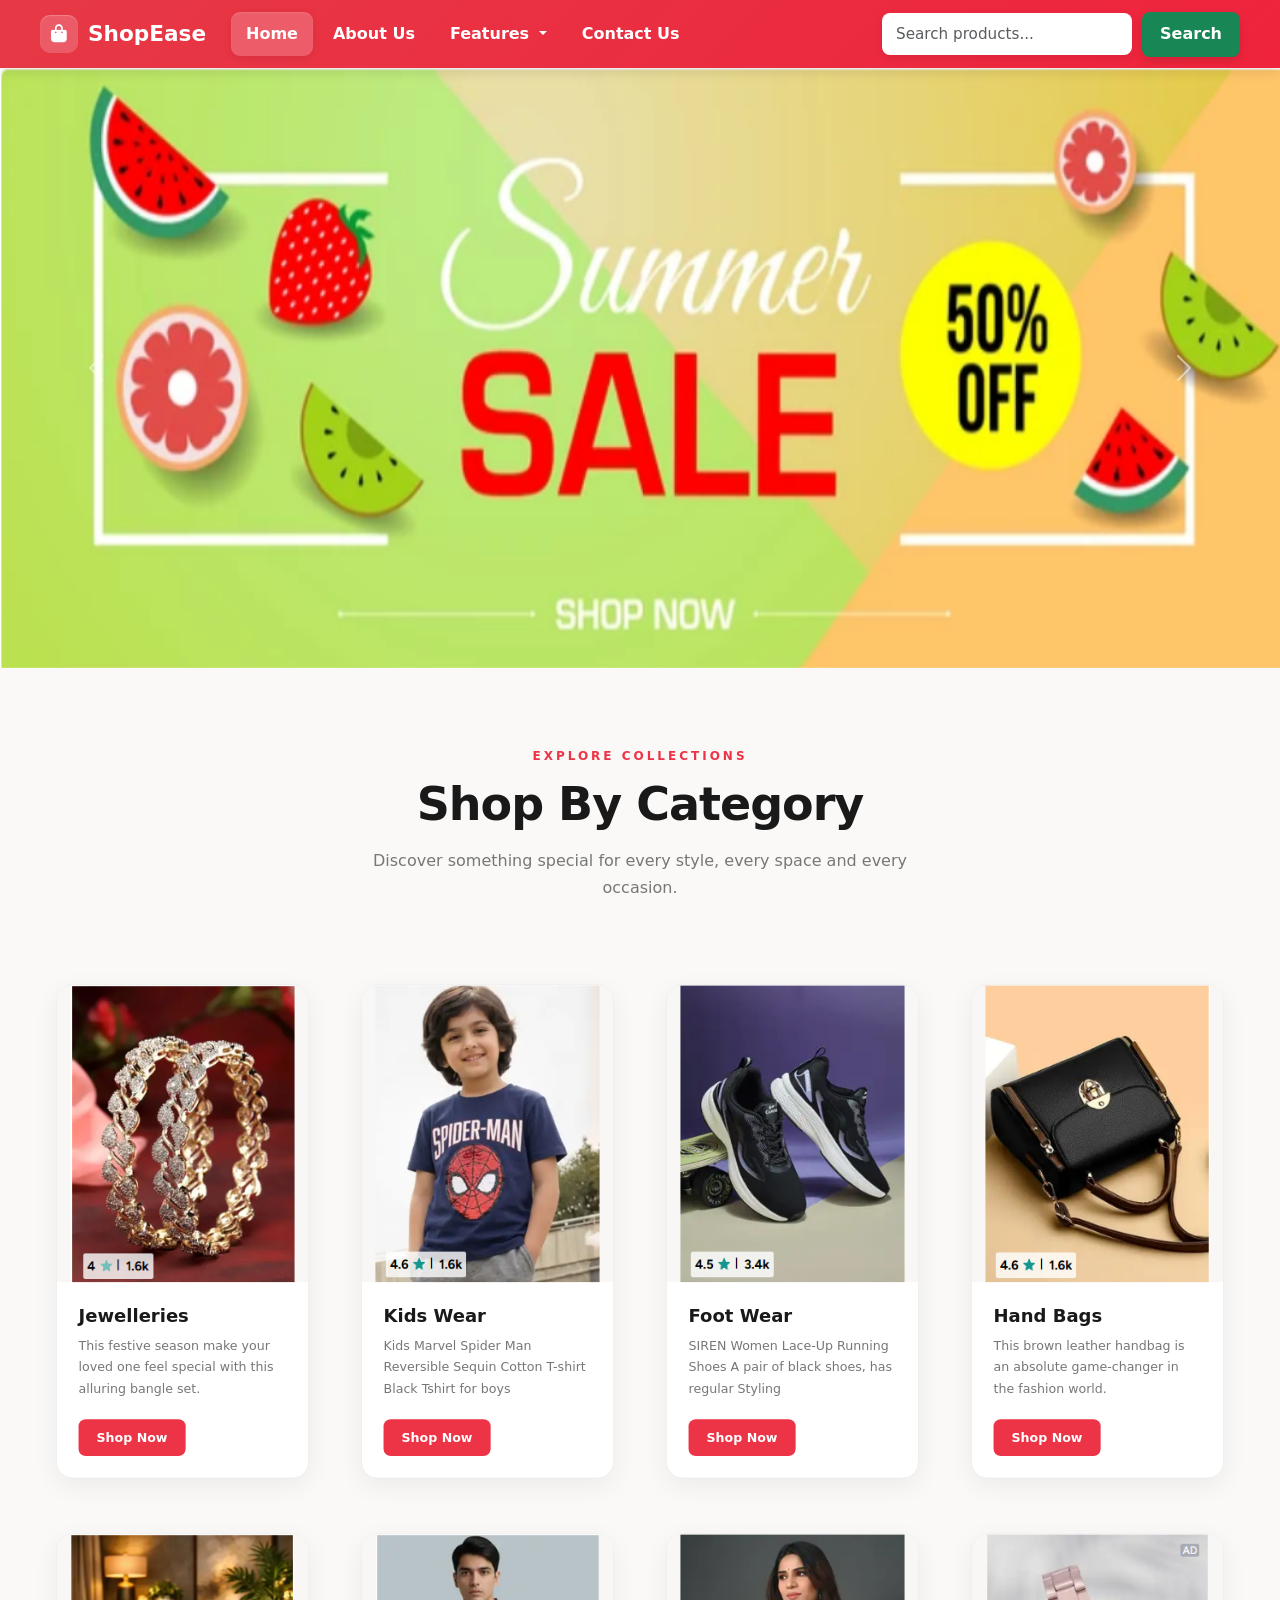
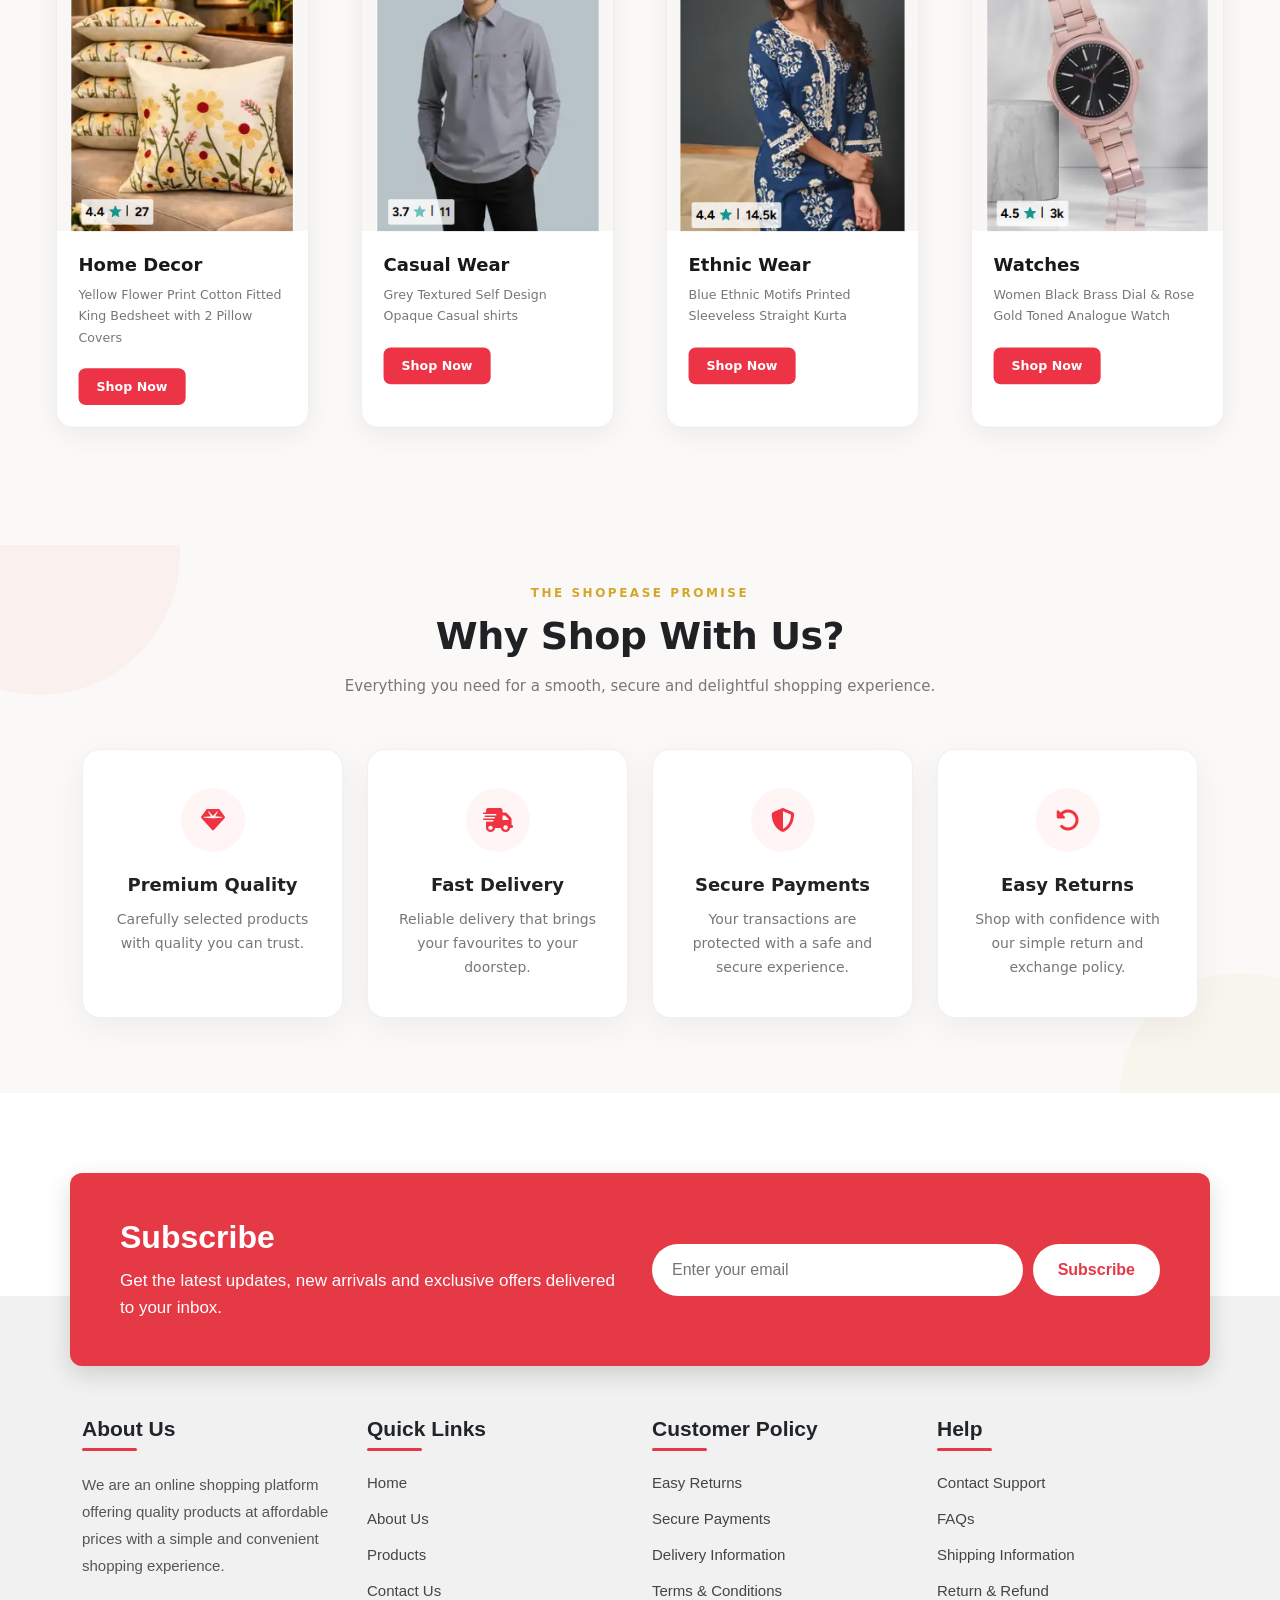
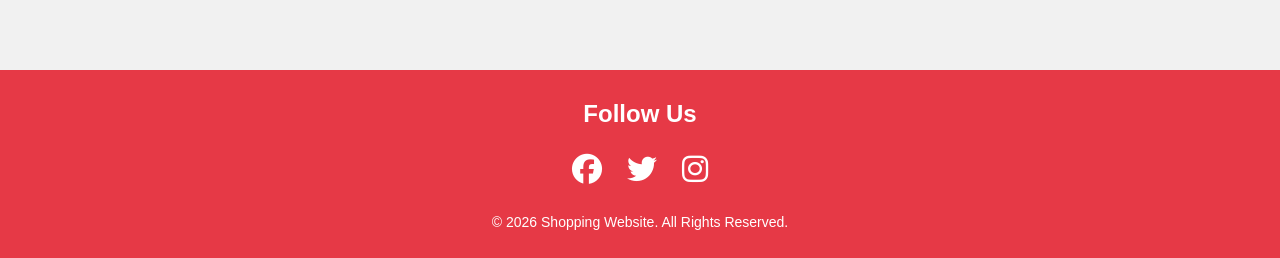
<file: index.html>
<!doctype html>
<html lang="en">

<head>
    <meta charset="utf-8">
    <meta name="viewport" content="width=device-width, initial-scale=1">
    <title>Shopping Website</title>
    <link href="https://cdn.jsdelivr.net/npm/bootstrap@5.3.8/dist/css/bootstrap.min.css" rel="stylesheet"
        integrity="sha384-sRIl4kxILFvY47J16cr9ZwB07vP4J8+LH7qKQnuqkuIAvNWLzeN8tE5YBujZqJLB" crossorigin="anonymous">
    <link rel="stylesheet" href="css/style.css">
    <link rel="stylesheet" href="https://cdnjs.cloudflare.com/ajax/libs/font-awesome/6.6.0/css/all.min.css"
        integrity="sha512-Kc323vGBEqzTmouAECnVceyQqyqdsSiqLQISBL29aUW4U/M7pSPA/gEUZQqv1cwx4OnYxTxve5UMg5GT6L4JJg=="
        crossorigin="anonymous" referrerpolicy="no-referrer" />
</head>

<body>
    <!-- ############## Navbar ################# -->
    <nav class="navbar navbar-expand-lg shop-navbar">

        <div class="container-fluid">

            <!-- Brand -->
            <a class="navbar-brand shop-brand" href="index.html">
                <span class="brand-icon">
                    <i class="fa-solid fa-bag-shopping"></i>
                </span>
                <span>ShopEase</span>
            </a>

            <!-- Mobile Toggle -->
            <button class="navbar-toggler" type="button" data-bs-toggle="collapse"
                data-bs-target="#navbarSupportedContent" aria-controls="navbarSupportedContent" aria-expanded="false"
                aria-label="Toggle navigation">

                <span class="navbar-toggler-icon"></span>

            </button>

            <!-- Navigation -->
            <div class="collapse navbar-collapse" id="navbarSupportedContent">

                <ul class="navbar-nav me-auto mb-2 mb-lg-0">

                    <li class="nav-item">
                        <a class="nav-link active" aria-current="page" href="index.html">
                            Home
                        </a>
                    </li>

                    <li class="nav-item">
                        <a class="nav-link" href="about.html">
                            About Us
                        </a>
                    </li>

                    <li class="nav-item dropdown">

                        <a class="nav-link dropdown-toggle" href="#" role="button" data-bs-toggle="dropdown"
                            aria-expanded="false">

                            Features

                        </a>

                        <ul class="dropdown-menu">

                            <li>
                                <a class="dropdown-item" href="#">
                                    <i class="fa-solid fa-circle-check"></i>
                                    100% Original Products
                                </a>
                            </li>

                            <li>
                                <a class="dropdown-item" href="#">
                                    <i class="fa-solid fa-truck"></i>
                                    Pay on delivery might be available
                                </a>
                            </li>

                            <li>
                                <hr class="dropdown-divider">
                            </li>

                            <li>
                                <a class="dropdown-item" href="#">
                                    <i class="fa-solid fa-rotate-left"></i>
                                    Easy 7 days returns and exchanges
                                </a>
                            </li>

                        </ul>

                    </li>

                    <li class="nav-item">
                        <a class="nav-link" href="contact_web.html">
                            Contact Us
                        </a>
                    </li>

                </ul>

                <!-- Search -->
                <form class="d-flex search-form" role="search">

                    <div class="search-wrapper">
                        <input class="form-control search-input" type="text" placeholder="Search products..."
                            aria-label="Search">
                    </div>

                    <button class="btn search-btn" type="submit">
                        Search
                    </button>

                </form>

            </div>

        </div>

    </nav>
    <!-- ############### Corousel ################### -->

    <div id="carouselExampleAutoplaying" class="carousel slide" data-bs-ride="carousel" data-bs-interval="3000"
        data-bs-pause="false">
        <div class="carousel-inner">
            <div class="carousel-item active">
                <img src="gallery/carosel 4.png" class="d-block w-100" alt="..." style="height: 600px;">
            </div>
            <div class="carousel-item">
                <img src="gallery/carousel 2.jpeg" class="d-block w-100" alt="..." style="height: 600px;">
            </div>
            <div class="carousel-item">
                <img src="gallery/carousel 7.png" class="d-block w-100" alt="..." style="height: 600px;">
            </div>
        </div>
        <button class="carousel-control-prev" type="button" data-bs-target="#carouselExampleAutoplaying"
            data-bs-slide="prev">
            <span class="carousel-control-prev-icon" aria-hidden="true"></span>
            <span class="visually-hidden">Previous</span>
        </button>
        <button class="carousel-control-next" type="button" data-bs-target="#carouselExampleAutoplaying"
            data-bs-slide="next">
            <span class="carousel-control-next-icon" aria-hidden="true"></span>
            <span class="visually-hidden">Next</span>
        </button>
    </div>

    <!-- ################ Section ############ -->
    <section class="category-section" id="products">

        <div class="category-heading">
            <span class="section-label">EXPLORE COLLECTIONS</span>
            <h2>Shop By Category</h2>
            <p>Discover something special for every style, every space and every occasion.</p>
        </div>
        <div class="row category-grid">
            <div class="col-md-3">
                <div class="card">
                    <img src="gallery/jewellery.png" class="card-img-top" alt="...">
                    <div class="card-body">
                        <h5 class="card-title">Jewelleries</h5>
                        <p class="card-text">This festive season make your loved one feel special with this alluring
                            bangle
                            set.
                        </p>
                        <a href="#" class="btn bg-red text">Shop Now</a>
                    </div>
                </div>
            </div>
            <div class="col-md-3">
                <div class="card">
                    <img src="gallery/Kids Wear.png" class="card-img-top" alt="...">
                    <div class="card-body">
                        <h5 class="card-title">Kids Wear</h5>
                        <p class="card-text">Kids Marvel Spider Man Reversible Sequin Cotton T-shirt Black Tshirt for
                            boys
                        </p>
                        <a href="#" class="btn bg-red text">Shop Now</a>
                    </div>
                </div>
            </div>
            <div class="col-md-3">
                <div class="card">
                    <img src="gallery/Footwear.png" class="card-img-top" alt="...">
                    <div class="card-body">
                        <h5 class="card-title">Foot Wear</h5>
                        <p class="card-text">SIREN Women Lace-Up Running Shoes A pair of black shoes, has regular
                            Styling
                        </p>
                        <a href="#" class="btn bg-red text">Shop Now</a>
                    </div>
                </div>
            </div>
            <div class="col-md-3">
                <div class="card">
                    <img src="gallery/Bag.png" class="card-img-top" alt="...">
                    <div class="card-body">
                        <h5 class="card-title">Hand Bags</h5>
                        <p class="card-text">This brown leather handbag is an absolute game‑changer in the fashion
                            world.
                        </p>
                        <a href="#" class="btn bg-red text">Shop Now</a>
                    </div>
                </div>
            </div>

        </div>
        <div class="row category-grid">
            <div class="col-md-3">
                <div class="card">
                    <img src="gallery/home.png" class="card-img-top" alt="...">
                    <div class="card-body">
                        <h5 class="card-title">Home Decor</h5>
                        <p class="card-text">Yellow Flower Print Cotton Fitted King Bedsheet with 2 Pillow Covers
                        </p>
                        <a href="#" class="btn bg-red text">Shop Now</a>
                    </div>
                </div>
            </div>
            <div class="col-md-3">
                <div class="card">
                    <img src="gallery/casual.png" class="card-img-top" alt="...">
                    <div class="card-body">
                        <h5 class="card-title">Casual Wear</h5>
                        <p class="card-text">Grey Textured Self Design Opaque Casual shirts
                        </p>
                        <a href="#" class="btn bg-red text">Shop Now</a>
                    </div>
                </div>
            </div>
            <div class="col-md-3">
                <div class="card">
                    <img src="gallery/ethnic.png" class="card-img-top" alt="...">
                    <div class="card-body">
                        <h5 class="card-title">Ethnic Wear</h5>
                        <p class="card-text">Blue Ethnic Motifs Printed Sleeveless Straight Kurta
                        </p>
                        <a href="#" class="btn bg-red text">Shop Now</a>
                    </div>
                </div>
            </div>
            <div class="col-md-3">
                <div class="card">
                    <img src="gallery/watch.png" class="card-img-top" alt="...">
                    <div class="card-body">
                        <h5 class="card-title">Watches</h5>
                        <p class="card-text">Women Black Brass Dial & Rose Gold Toned Analogue Watch
                        </p>
                        <a href="#" class="btn bg-red text">Shop Now</a>
                    </div>
                </div>
            </div>

        </div>
    </section>

    <!-- ################## Why Shop With Us ################## -->

    <section class="why-shop-section" id="why-shop">

        <div class="container">

            <div class="why-shop-heading">
                <span class="section-label">THE SHOPEASE PROMISE</span>
                <h2>Why Shop With Us?</h2>
                <p>
                    Everything you need for a smooth, secure and delightful shopping experience.
                </p>
            </div>

            <div class="row g-4 justify-content-center">

                <!-- Feature 1 -->
                <div class="col-lg-3 col-md-6">
                    <div class="benefit-card">

                        <div class="benefit-icon">
                            <i class="fa-solid fa-gem"></i>
                        </div>

                        <h4>Premium Quality</h4>

                        <p>
                            Carefully selected products with quality you can trust.
                        </p>

                    </div>
                </div>


                <!-- Feature 2 -->
                <div class="col-lg-3 col-md-6">
                    <div class="benefit-card">

                        <div class="benefit-icon">
                            <i class="fa-solid fa-truck-fast"></i>
                        </div>

                        <h4>Fast Delivery</h4>

                        <p>
                            Reliable delivery that brings your favourites to your doorstep.
                        </p>

                    </div>
                </div>


                <!-- Feature 3 -->
                <div class="col-lg-3 col-md-6">
                    <div class="benefit-card">

                        <div class="benefit-icon">
                            <i class="fa-solid fa-shield-halved"></i>
                        </div>

                        <h4>Secure Payments</h4>

                        <p>
                            Your transactions are protected with a safe and secure experience.
                        </p>

                    </div>
                </div>


                <!-- Feature 4 -->
                <div class="col-lg-3 col-md-6">
                    <div class="benefit-card">

                        <div class="benefit-icon">
                            <i class="fa-solid fa-rotate-left"></i>
                        </div>

                        <h4>Easy Returns</h4>

                        <p>
                            Shop with confidence with our simple return and exchange policy.
                        </p>

                    </div>
                </div>

            </div>

        </div>

    </section>
    <!-- ################## Footer ############### -->

    <footer class="site-footer">

        <!-- Subscribe Section -->
        <div class="container subscribe-box">
            <div class="row align-items-center">

                <div class="col-md-6">
                    <h2 class="subscribe-title">Subscribe</h2>
                    <p class="subscribe-text">
                        Get the latest updates, new arrivals and exclusive offers delivered to your inbox.
                    </p>
                </div>

                <div class="col-md-6">
                    <form class="subscribe-form">
                        <input type="email" class="subscribe-input" placeholder="Enter your email"
                            aria-label="Enter your email" required>
                        <button type="submit" class="subscribe-btn">
                            Subscribe
                        </button>
                    </form>
                </div>

            </div>
        </div>


        <!-- Footer Information -->
        <div class="footer-main">

            <div class="container">
                <div class="row g-4">

                    <!-- About Us -->
                    <div class="col-lg-3 col-md-6">
                        <h4 class="footer-title">About Us</h4>
                        <p class="footer-text">
                            We are an online shopping platform offering quality products
                            at affordable prices with a simple and convenient shopping
                            experience.
                        </p>
                    </div>


                    <!-- Quick Links -->
                    <div class="col-lg-3 col-md-6">
                        <h4 class="footer-title">Quick Links</h4>

                        <ul class="footer-links">
                            <li>
                                <a href="index.html#top">Home</a>
                            </li>

                            <li>
                                <a href="about.html">About Us</a>
                            </li>

                            <li>
                                <a href="#products">Products</a>
                            </li>

                            <li>
                                <a href="contact_web.html">Contact Us</a>
                            </li>
                        </ul>
                    </div>


                    <!-- Customer Policy -->
                    <div class="col-lg-3 col-md-6">
                        <h4 class="footer-title">Customer Policy</h4>

                        <ul class="footer-links">
                            <li>
                                <a href="#">Easy Returns</a>
                            </li>

                            <li>
                                <a href="#">Secure Payments</a>
                            </li>

                            <li>
                                <a href="#">Delivery Information</a>
                            </li>

                            <li>
                                <a href="#">Terms & Conditions</a>
                            </li>
                        </ul>
                    </div>


                    <!-- Help -->
                    <div class="col-lg-3 col-md-6">
                        <h4 class="footer-title">Help</h4>

                        <ul class="footer-links">
                            <li>
                                <a href="contact_web.html">Contact Support</a>
                            </li>

                            <li>
                                <a href="#">FAQs</a>
                            </li>

                            <li>
                                <a href="#">Shipping Information</a>
                            </li>

                            <li>
                                <a href="#">Return & Refund</a>
                            </li>
                        </ul>
                    </div>

                </div>
            </div>

        </div>


        <!-- Bottom Footer -->
        <div class="footer-bottom">
            <div class="container text-center">

                <h4 class="follow-title">Follow Us</h4>

                <div class="social-icons">

                    <a href="#" aria-label="Facebook">
                        <i class="fa-brands fa-facebook"></i>
                    </a>

                    <a href="#" aria-label="Twitter">
                        <i class="fa-brands fa-twitter"></i>
                    </a>

                    <a href="#" aria-label="Instagram">
                        <i class="fa-brands fa-instagram"></i>
                    </a>

                </div>

                <p class="copyright">
                    &copy; 2026 Shopping Website. All Rights Reserved.
                </p>

            </div>
        </div>

    </footer>

    <script src="https://cdn.jsdelivr.net/npm/bootstrap@5.3.8/dist/js/bootstrap.bundle.min.js"
        integrity="sha384-FKyoEForCGlyvwx9Hj09JcYn3nv7wiPVlz7YYwJrWVcXK/BmnVDxM+D2scQbITxI"
        crossorigin="anonymous"></script>
</body>

</html>
</file>
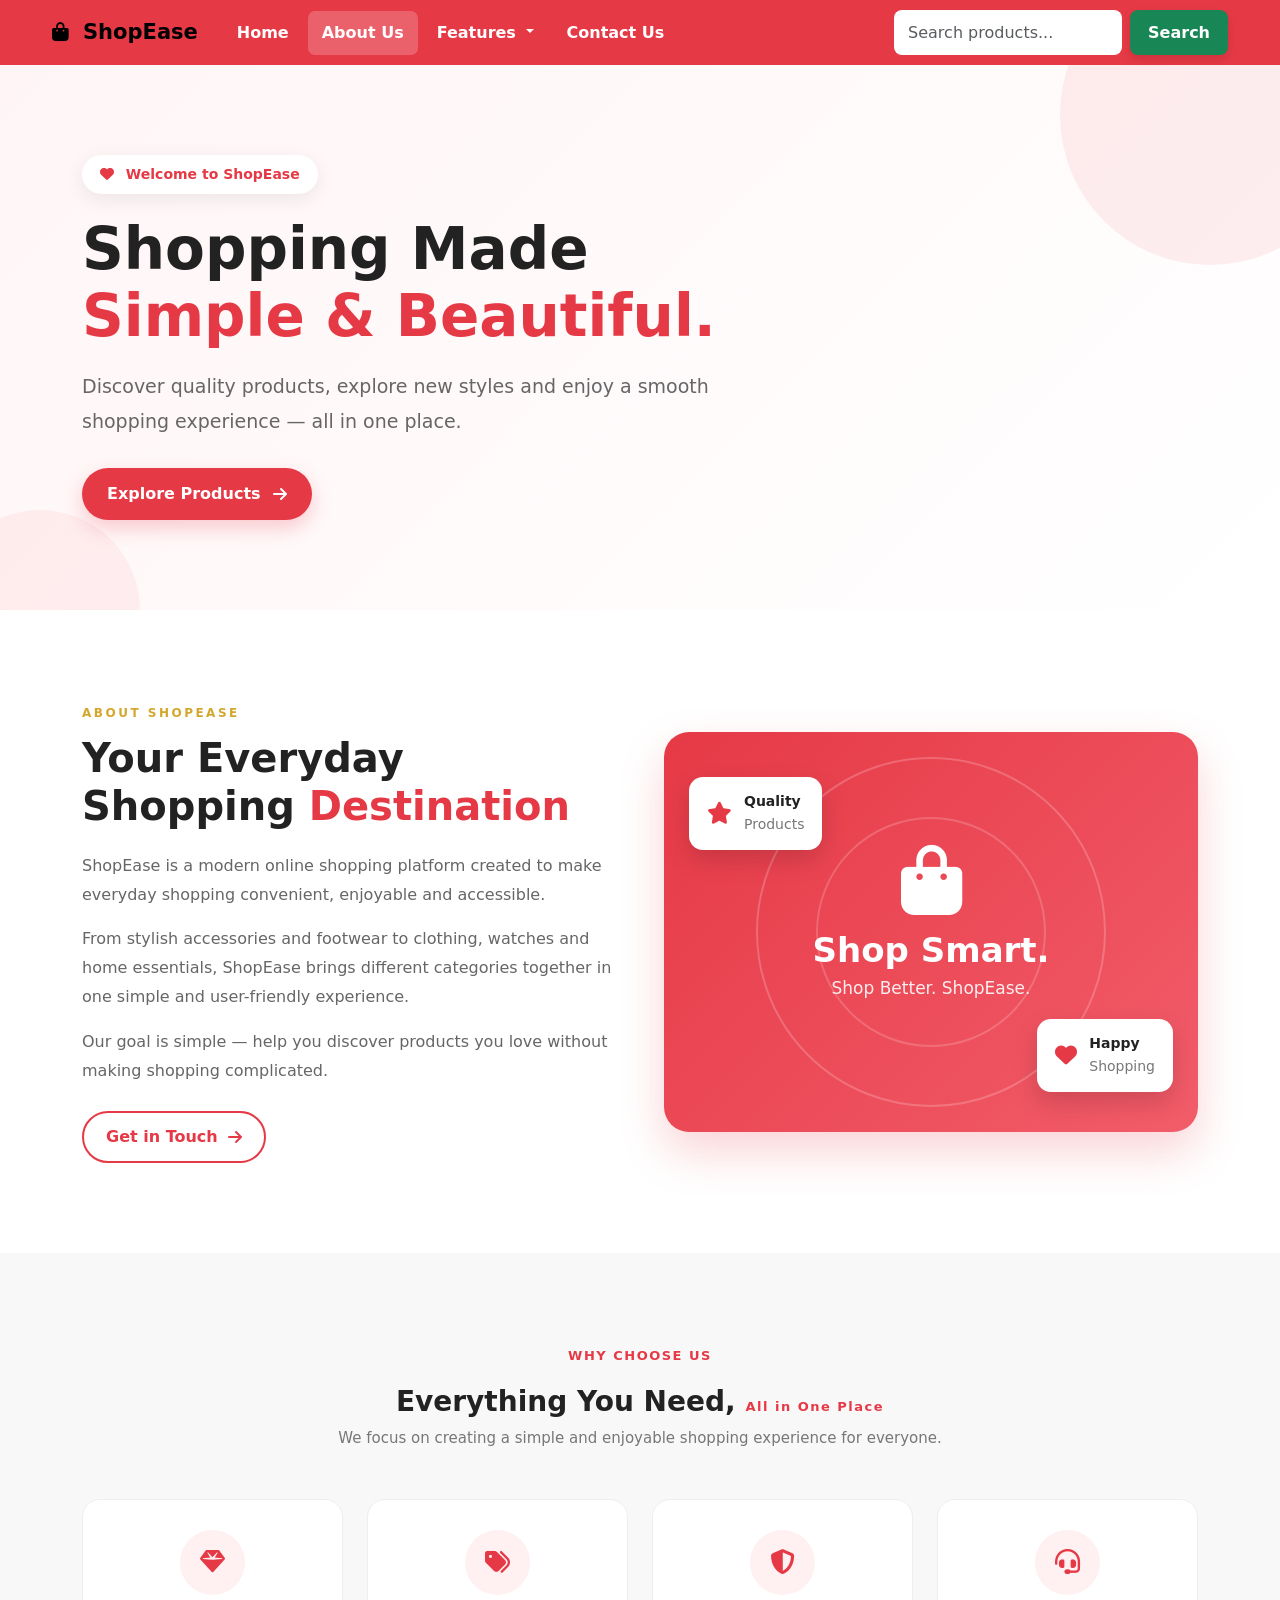
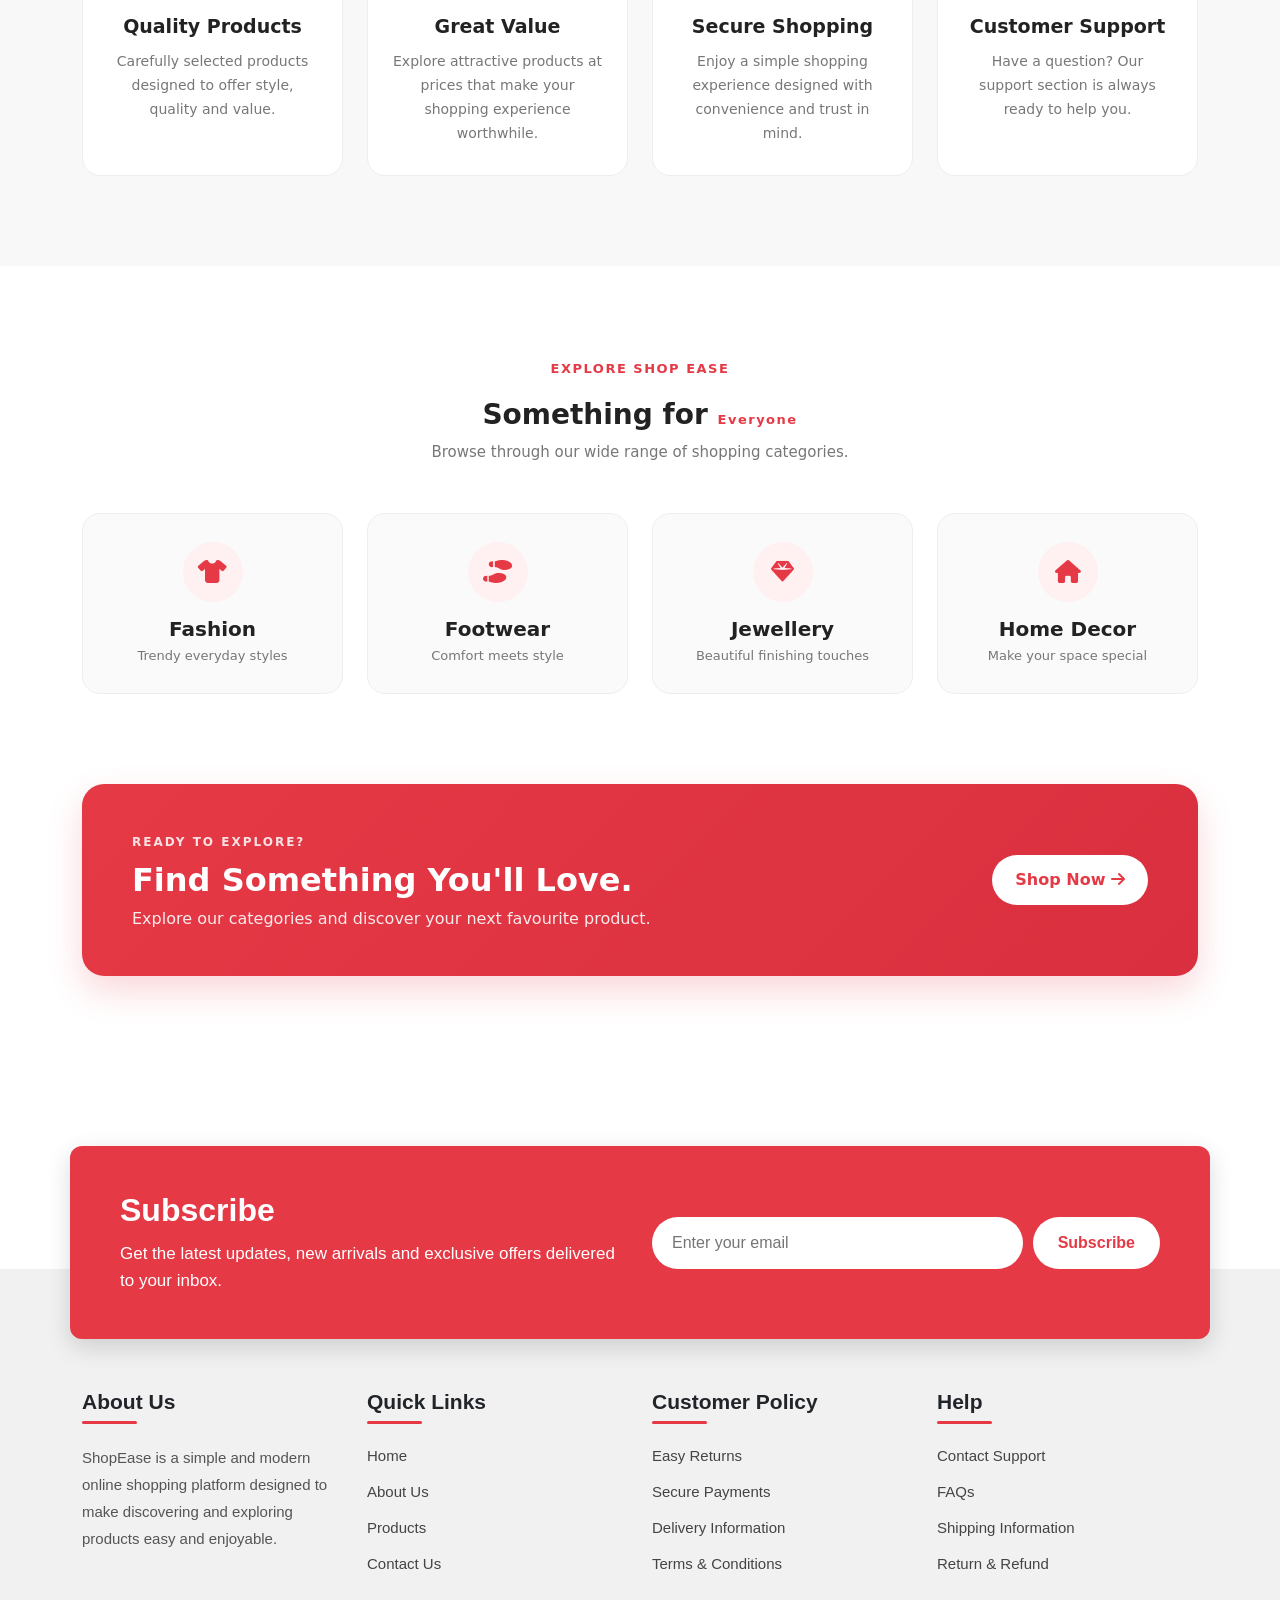
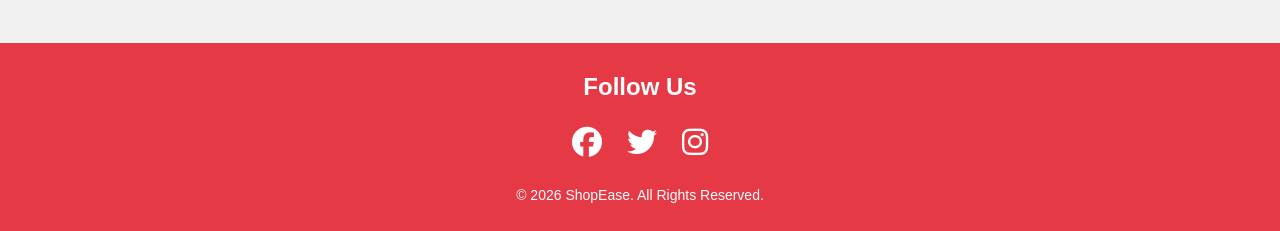
<file: about.html>
<!doctype html>
<html lang="en">

<head>
    <meta charset="utf-8">
    <meta name="viewport" content="width=device-width, initial-scale=1">

    <title>About Us | ShopEase</title>

    <!-- Bootstrap -->
    <link href="https://cdn.jsdelivr.net/npm/bootstrap@5.3.8/dist/css/bootstrap.min.css" rel="stylesheet"
        integrity="sha384-sRIl4kxILFvY47J16cr9ZwB07vP4J8+LH7qKQnuqkuIAvNWLzeN8tE5YBujZqJLB" crossorigin="anonymous">

    <!-- Your CSS -->
    <link rel="stylesheet" href="css/style.css">

    <!-- Font Awesome -->
    <link rel="stylesheet" href="https://cdnjs.cloudflare.com/ajax/libs/font-awesome/6.6.0/css/all.min.css"
        integrity="sha512-Kc323vGBEqzTmouAECnVceyQqyqdsSiqLQISBL29aUW4U/M7pSPA/gEUZQqv1cwx4OnYxTxve5UMg5GT6L4JJg=="
        crossorigin="anonymous" referrerpolicy="no-referrer" />
</head>

<body>

    <!-- ================= NAVBAR ================= -->

    <nav class="navbar navbar-expand-lg bg-red shadow-sm">
        <div class="container-fluid px-4">

            <a class="navbar-brand nav-link brand-name" href="index.html">
                <i class="fa-solid fa-bag-shopping"></i>
                ShopEase
            </a>

            <button class="navbar-toggler" type="button" data-bs-toggle="collapse"
                data-bs-target="#navbarSupportedContent" aria-controls="navbarSupportedContent" aria-expanded="false"
                aria-label="Toggle navigation">

                <span class="navbar-toggler-icon"></span>
            </button>

            <div class="collapse navbar-collapse" id="navbarSupportedContent">

                <ul class="navbar-nav me-auto mb-2 mb-lg-0">

                    <li class="nav-item">
                        <a class="nav-link" href="index.html">
                            Home
                        </a>
                    </li>

                    <li class="nav-item">
                        <a class="nav-link active" aria-current="page" href="about.html">
                            About Us
                        </a>
                    </li>
                    <li class="nav-item dropdown">

                        <a class="nav-link dropdown-toggle" href="#" role="button" data-bs-toggle="dropdown"
                            aria-expanded="false">

                            Features

                        </a>

                        <ul class="dropdown-menu">

                            <li>
                                <a class="dropdown-item" href="#">
                                    <i class="fa-solid fa-circle-check"></i>
                                    100% Original Products
                                </a>
                            </li>

                            <li>
                                <a class="dropdown-item" href="#">
                                    <i class="fa-solid fa-truck"></i>
                                    Fast & Reliable Delivery
                                </a>
                            </li>

                            <li>
                                <hr class="dropdown-divider">
                            </li>

                            <li>
                                <a class="dropdown-item" href="#">
                                    <i class="fa-solid fa-rotate-left"></i>
                                    Easy Returns & Exchanges
                                </a>
                            </li>

                        </ul>

                    </li>

                    <li class="nav-item">
                        <a class="nav-link" href="contact_web.html">
                            Contact Us
                        </a>
                    </li>

                </ul>

                <form class="d-flex" role="search">

                    <input class="form-control me-2" type="search" placeholder="Search products..." aria-label="Search">

                    <button class="btn btn-success search-btn" type="submit">

                        Search

                    </button>

                </form>

            </div>

        </div>
    </nav>


    <!-- ================= HERO SECTION ================= -->

    <section class="about-hero">

        <div class="container">

            <div class="about-hero-content">

                <span class="about-badge">
                    <i class="fa-solid fa-heart"></i>
                    Welcome to ShopEase
                </span>

                <h1>
                    Shopping Made
                    <span>Simple & Beautiful.</span>
                </h1>

                <p>
                    Discover quality products, explore new styles and enjoy
                    a smooth shopping experience — all in one place.
                </p>

                <a href="index.html#products" class="about-hero-btn">

                    Explore Products
                    <i class="fa-solid fa-arrow-right"></i>

                </a>

            </div>

        </div>

    </section>


    <!-- ================= ABOUT INTRO ================= -->

    <section class="about-intro">

        <div class="container">

            <div class="row align-items-center g-5">

                <div class="col-lg-6">

                    <div class="about-intro-content">

                        <span class="section-label">
                            ABOUT SHOPEASE
                        </span>

                        <h2>
                            Your Everyday Shopping
                            <span>Destination</span>
                        </h2>

                        <p>
                            ShopEase is a modern online shopping platform
                            created to make everyday shopping convenient,
                            enjoyable and accessible.
                        </p>

                        <p>
                            From stylish accessories and footwear to
                            clothing, watches and home essentials, ShopEase
                            brings different categories together in one
                            simple and user-friendly experience.
                        </p>

                        <p>
                            Our goal is simple — help you discover products
                            you love without making shopping complicated.
                        </p>

                        <a href="contact_web.html" class="about-outline-btn">

                            Get in Touch
                            <i class="fa-solid fa-arrow-right"></i>

                        </a>

                    </div>

                </div>


                <div class="col-lg-6">

                    <div class="about-visual">

                        <div class="about-visual-main">

                            <i class="fa-solid fa-bag-shopping"></i>

                            <h3>
                                Shop Smart.
                            </h3>

                            <p>
                                Shop Better. ShopEase.
                            </p>

                        </div>

                        <div class="floating-card floating-card-one">

                            <i class="fa-solid fa-star"></i>

                            <div>
                                <strong>Quality</strong>
                                <small>Products</small>
                            </div>

                        </div>

                        <div class="floating-card floating-card-two">

                            <i class="fa-solid fa-heart"></i>

                            <div>
                                <strong>Happy</strong>
                                <small>Shopping</small>
                            </div>

                        </div>

                    </div>

                </div>

            </div>

        </div>

    </section>


    <!-- ================= WHY SHOEASE ================= -->

    <section class="why-shopease">

        <div class="container">

            <div class="section-heading">

                <span class="section-label">
                    WHY CHOOSE US
                </span>

                <h2>
                    Everything You Need,
                    <span>All in One Place</span>
                </h2>

                <p>
                    We focus on creating a simple and enjoyable shopping
                    experience for everyone.
                </p>

            </div>


            <div class="row g-4 mt-3">

                <!-- Card 1 -->

                <div class="col-lg-3 col-md-6">

                    <div class="why-card">

                        <div class="why-icon">
                            <i class="fa-solid fa-gem"></i>
                        </div>

                        <h4>Quality Products</h4>

                        <p>
                            Carefully selected products designed to offer
                            style, quality and value.
                        </p>

                    </div>

                </div>


                <!-- Card 2 -->

                <div class="col-lg-3 col-md-6">

                    <div class="why-card">

                        <div class="why-icon">
                            <i class="fa-solid fa-tags"></i>
                        </div>

                        <h4>Great Value</h4>

                        <p>
                            Explore attractive products at prices that make
                            your shopping experience worthwhile.
                        </p>

                    </div>

                </div>


                <!-- Card 3 -->

                <div class="col-lg-3 col-md-6">

                    <div class="why-card">

                        <div class="why-icon">
                            <i class="fa-solid fa-shield-halved"></i>
                        </div>

                        <h4>Secure Shopping</h4>

                        <p>
                            Enjoy a simple shopping experience designed with
                            convenience and trust in mind.
                        </p>

                    </div>

                </div>


                <!-- Card 4 -->

                <div class="col-lg-3 col-md-6">

                    <div class="why-card">

                        <div class="why-icon">
                            <i class="fa-solid fa-headset"></i>
                        </div>

                        <h4>Customer Support</h4>

                        <p>
                            Have a question? Our support section is always
                            ready to help you.
                        </p>

                    </div>

                </div>

            </div>

        </div>

    </section>


    <!-- ================= CATEGORIES ================= -->

    <section class="about-categories">

        <div class="container">

            <div class="section-heading">

                <span class="section-label">
                    EXPLORE SHOP EASE
                </span>

                <h2>
                    Something for
                    <span>Everyone</span>
                </h2>

                <p>
                    Browse through our wide range of shopping categories.
                </p>

            </div>


            <div class="row g-4 mt-3">

                <div class="col-md-3 col-6">

                    <div class="category-mini">

                        <div class="category-icon">
                            <i class="fa-solid fa-shirt"></i>
                        </div>

                        <h5>Fashion</h5>

                        <p>Trendy everyday styles</p>

                    </div>

                </div>


                <div class="col-md-3 col-6">

                    <div class="category-mini">

                        <div class="category-icon">
                            <i class="fa-solid fa-shoe-prints"></i>
                        </div>

                        <h5>Footwear</h5>

                        <p>Comfort meets style</p>

                    </div>

                </div>


                <div class="col-md-3 col-6">

                    <div class="category-mini">

                        <div class="category-icon">
                            <i class="fa-solid fa-gem"></i>
                        </div>

                        <h5>Jewellery</h5>

                        <p>Beautiful finishing touches</p>

                    </div>

                </div>


                <div class="col-md-3 col-6">

                    <div class="category-mini">

                        <div class="category-icon">
                            <i class="fa-solid fa-house"></i>
                        </div>

                        <h5>Home Decor</h5>

                        <p>Make your space special</p>

                    </div>

                </div>

            </div>

        </div>

    </section>


    <!-- ================= CTA ================= -->

    <section class="about-cta">

        <div class="container">

            <div class="cta-box">

                <div>

                    <span>
                        READY TO EXPLORE?
                    </span>

                    <h2>
                        Find Something You'll Love.
                    </h2>

                    <p>
                        Explore our categories and discover your next
                        favourite product.
                    </p>

                </div>

                <a href="index.html#products" class="cta-btn">

                    Shop Now
                    <i class="fa-solid fa-arrow-right"></i>

                </a>

            </div>

        </div>

    </section>


    <!-- ================= FOOTER ================= -->

    <footer class="site-footer">

        <!-- Subscribe -->

        <div class="container subscribe-box">

            <div class="row align-items-center">

                <div class="col-md-6">

                    <h2 class="subscribe-title">
                        Subscribe
                    </h2>

                    <p class="subscribe-text">
                        Get the latest updates, new arrivals and exclusive
                        offers delivered to your inbox.
                    </p>

                </div>

                <div class="col-md-6">

                    <form class="subscribe-form">

                        <input type="email" class="subscribe-input" placeholder="Enter your email"
                            aria-label="Enter your email" required>

                        <button type="submit" class="subscribe-btn">

                            Subscribe

                        </button>

                    </form>

                </div>

            </div>

        </div>


        <!-- Footer Main -->

        <div class="footer-main">

            <div class="container">

                <div class="row g-4">

                    <!-- About -->

                    <div class="col-lg-3 col-md-6">

                        <h4 class="footer-title">
                            About Us
                        </h4>

                        <p class="footer-text">
                            ShopEase is a simple and modern online shopping
                            platform designed to make discovering and
                            exploring products easy and enjoyable.
                        </p>

                    </div>


                    <!-- Quick Links -->

                    <div class="col-lg-3 col-md-6">

                        <h4 class="footer-title">
                            Quick Links
                        </h4>

                        <ul class="footer-links">

                            <li>
                                <a href="index.html">
                                    Home
                                </a>
                            </li>

                            <li>
                                <a href="about.html">
                                    About Us
                                </a>
                            </li>

                            <li>
                                <a href="index.html#products">
                                    Products
                                </a>
                            </li>

                            <li>
                                <a href="contact_web.html">
                                    Contact Us
                                </a>
                            </li>

                        </ul>

                    </div>


                    <!-- Customer Policy -->

                    <div class="col-lg-3 col-md-6">

                        <h4 class="footer-title">
                            Customer Policy
                        </h4>

                        <ul class="footer-links">

                            <li>
                                <a href="#">
                                    Easy Returns
                                </a>
                            </li>

                            <li>
                                <a href="#">
                                    Secure Payments
                                </a>
                            </li>

                            <li>
                                <a href="#">
                                    Delivery Information
                                </a>
                            </li>

                            <li>
                                <a href="#">
                                    Terms & Conditions
                                </a>
                            </li>

                        </ul>

                    </div>


                    <!-- Help -->

                    <div class="col-lg-3 col-md-6">

                        <h4 class="footer-title">
                            Help
                        </h4>

                        <ul class="footer-links">

                            <li>
                                <a href="contact_web.html">
                                    Contact Support
                                </a>
                            </li>

                            <li>
                                <a href="#">
                                    FAQs
                                </a>
                            </li>

                            <li>
                                <a href="#">
                                    Shipping Information
                                </a>
                            </li>

                            <li>
                                <a href="#">
                                    Return & Refund
                                </a>
                            </li>

                        </ul>

                    </div>

                </div>

            </div>

        </div>


        <!-- Footer Bottom -->

        <div class="footer-bottom">

            <div class="container text-center">

                <h4 class="follow-title">
                    Follow Us
                </h4>

                <div class="social-icons">

                    <a href="#" aria-label="Facebook">
                        <i class="fa-brands fa-facebook"></i>
                    </a>

                    <a href="#" aria-label="Twitter">
                        <i class="fa-brands fa-twitter"></i>
                    </a>

                    <a href="#" aria-label="Instagram">
                        <i class="fa-brands fa-instagram"></i>
                    </a>

                </div>

                <p class="copyright">
                    &copy; 2026 ShopEase. All Rights Reserved.
                </p>

            </div>

        </div>

    </footer>


    <!-- Bootstrap JS -->

    <script src="https://cdn.jsdelivr.net/npm/bootstrap@5.3.8/dist/js/bootstrap.bundle.min.js"
        integrity="sha384-FKyoEForCGlyvwx9Hj09JcYn3nv7wiPVlz7YYwJrWVcXK/BmnVDxM+D2scQbITxI"
        crossorigin="anonymous"></script>

</body>

</html>
</file>
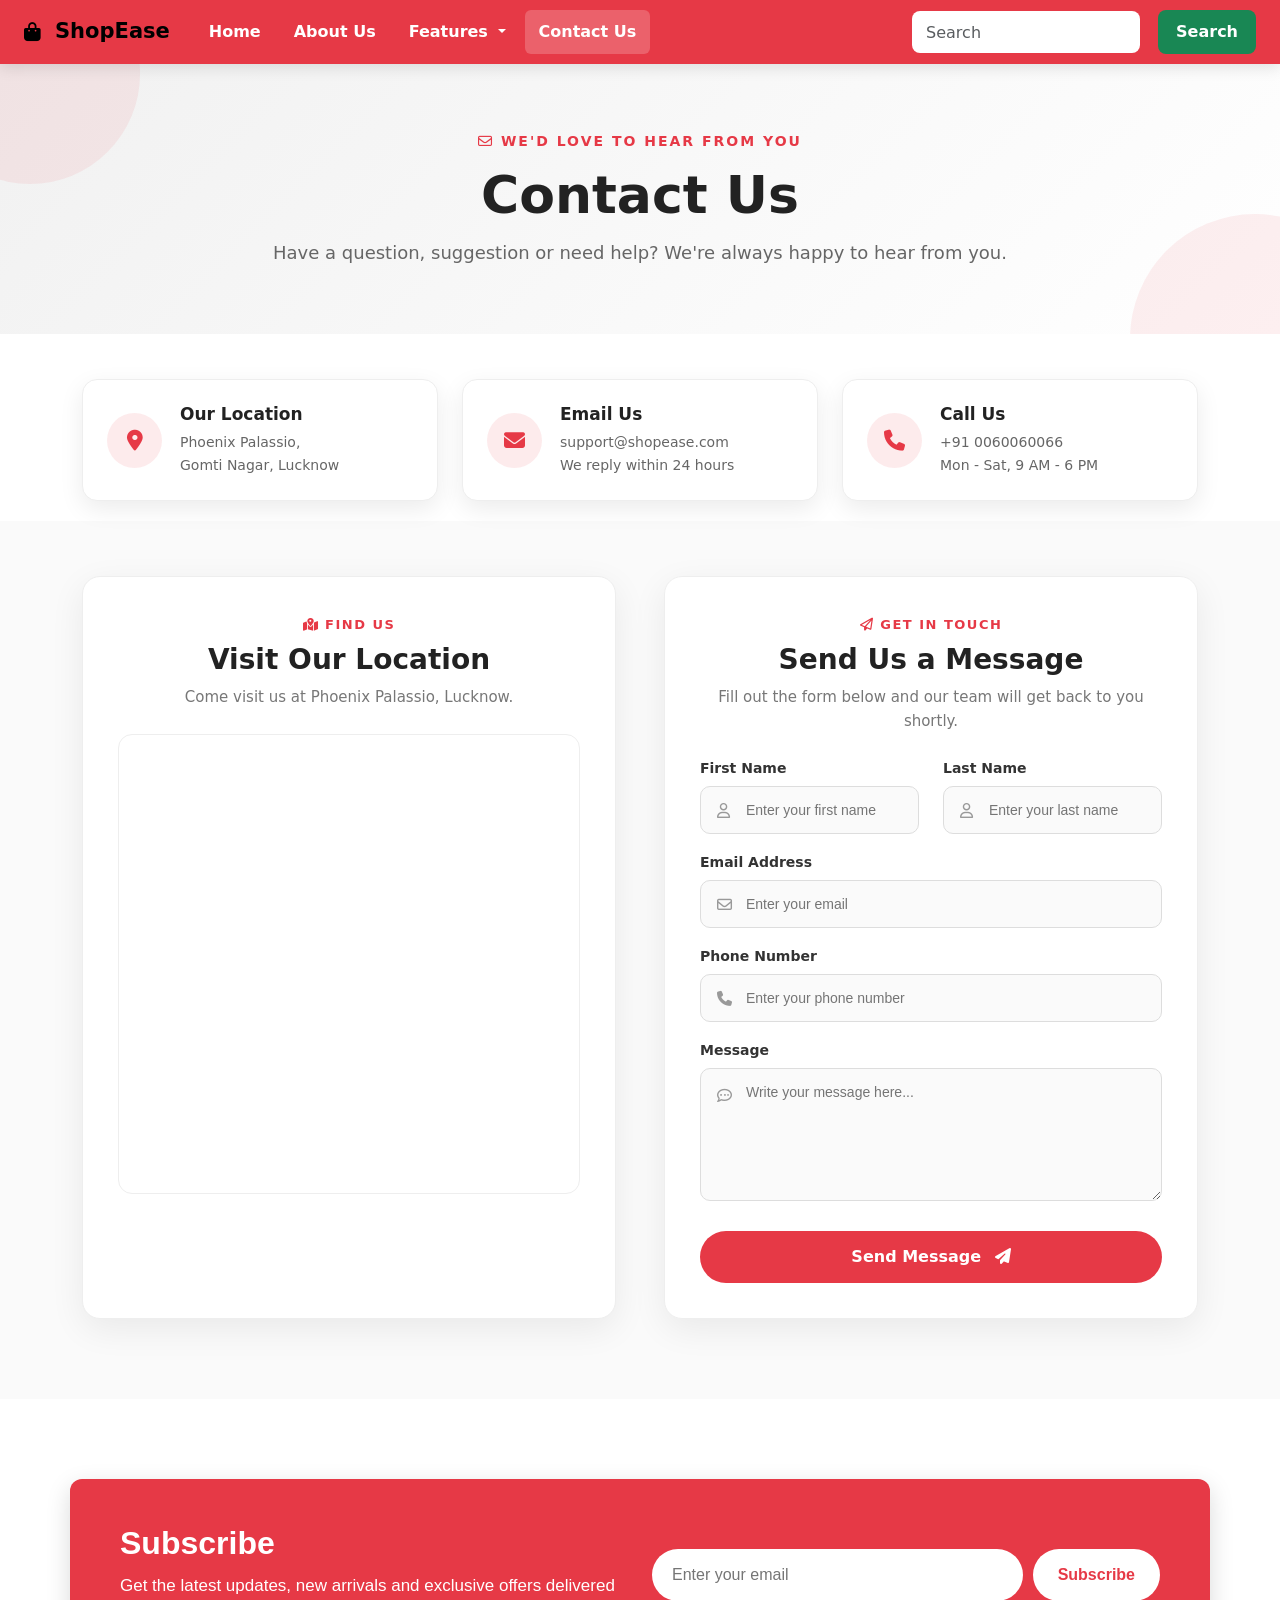
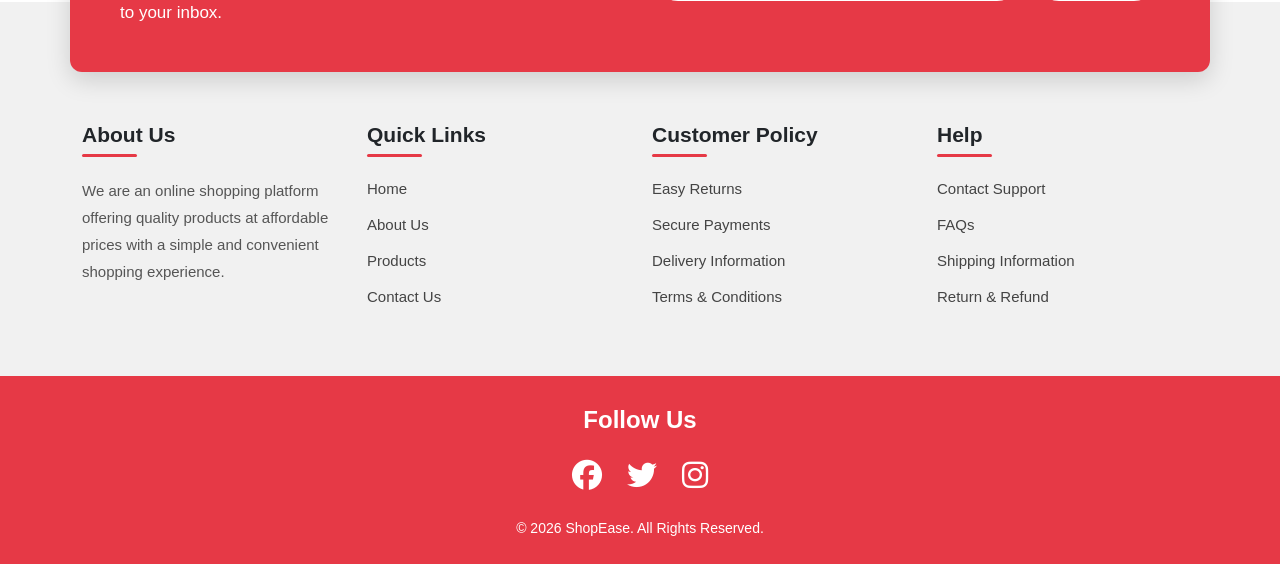
<file: contact_web.html>
<!doctype html>
<html lang="en">

<head>
    <meta charset="utf-8">
    <meta name="viewport" content="width=device-width, initial-scale=1">

    <title>Contact Us | ShopEase</title>

    <!-- Bootstrap -->
    <link href="https://cdn.jsdelivr.net/npm/bootstrap@5.3.8/dist/css/bootstrap.min.css" rel="stylesheet"
        integrity="sha384-sRIl4kxILFvY47J16cr9ZwB07vP4J8+LH7qKQnuqkuIAvNWLzeN8tE5YBujZqJLB" crossorigin="anonymous">

    <!-- Font Awesome -->
    <link rel="stylesheet" href="https://cdnjs.cloudflare.com/ajax/libs/font-awesome/6.6.0/css/all.min.css"
        integrity="sha512-Kc323vGBEqzTmouAECnVceyQqyqdsSiqLQISBL29aUW4U/M7pSPA/gEUZQqv1cwx4OnYxTxve5UMg5GT6L4JJg=="
        crossorigin="anonymous" referrerpolicy="no-referrer" />

    <!-- Custom CSS -->
    <link rel="stylesheet" href="css/style.css">
</head>

<body>

    <!-- ================= NAVBAR ================= -->

    <nav class="navbar navbar-expand-lg bg-red custom-navbar">

        <div class="container-fluid">

            <a class="navbar-brand nav-link brand-name" href="index.html">
                <i class="fa-solid fa-bag-shopping"></i>
                ShopEase
            </a>

            <button class="navbar-toggler" type="button" data-bs-toggle="collapse"
                data-bs-target="#navbarSupportedContent" aria-controls="navbarSupportedContent" aria-expanded="false"
                aria-label="Toggle navigation">

                <span class="navbar-toggler-icon"></span>

            </button>

            <div class="collapse navbar-collapse" id="navbarSupportedContent">

                <ul class="navbar-nav me-auto mb-2 mb-lg-0">

                    <li class="nav-item">
                        <a class="nav-link" href="index.html">
                            Home
                        </a>
                    </li>

                    <li class="nav-item">
                        <a class="nav-link" href="about.html">
                            About Us
                        </a>
                    </li>

                    <li class="nav-item dropdown">

                        <a class="nav-link dropdown-toggle" href="#" role="button" data-bs-toggle="dropdown"
                            aria-expanded="false">

                            Features

                        </a>

                        <ul class="dropdown-menu">

                            <li>
                                <a class="dropdown-item" href="#">
                                    <i class="fa-solid fa-circle-check"></i>
                                    100% Original Products
                                </a>
                            </li>

                            <li>
                                <a class="dropdown-item" href="#">
                                    <i class="fa-solid fa-truck"></i>
                                    Pay on delivery might be available
                                </a>
                            </li>

                            <li>
                                <hr class="dropdown-divider">
                            </li>

                            <li>
                                <a class="dropdown-item" href="#">
                                    <i class="fa-solid fa-rotate-left"></i>
                                    Easy 7 days returns and exchanges
                                </a>
                            </li>

                        </ul>

                    </li>

                    <li class="nav-item">
                        <a class="nav-link active" href="contact_web.html">
                            Contact Us
                        </a>
                    </li>

                </ul>

                <form class="d-flex search-form" role="search">

                    <input class="form-control me-2" type="search" placeholder="Search" aria-label="Search">

                    <button class="btn btn-success" type="submit">
                        Search
                    </button>

                </form>

            </div>

        </div>

    </nav>


    <!-- ================= PAGE HEADER ================= -->

    <section class="contact-hero">

        <div class="contact-hero-content">

            <span class="hero-small-title">
                <i class="fa-regular fa-envelope"></i>
                WE'D LOVE TO HEAR FROM YOU
            </span>

            <h1>Contact Us</h1>

            <p>
                Have a question, suggestion or need help?
                We're always happy to hear from you.
            </p>

        </div>

    </section>


    <!-- ================= CONTACT INFO ================= -->

    <section class="contact-info-section">

        <div class="container">

            <div class="row g-4">

                <div class="col-md-4">

                    <div class="contact-info-card">

                        <div class="contact-icon">
                            <i class="fa-solid fa-location-dot"></i>
                        </div>

                        <div>
                            <h5>Our Location</h5>

                            <p>
                                Phoenix Palassio,<br>
                                Gomti Nagar, Lucknow
                            </p>
                        </div>

                    </div>

                </div>


                <div class="col-md-4">

                    <div class="contact-info-card">

                        <div class="contact-icon">
                            <i class="fa-solid fa-envelope"></i>
                        </div>

                        <div>
                            <h5>Email Us</h5>

                            <p>
                                support@shopease.com<br>
                                We reply within 24 hours
                            </p>
                        </div>

                    </div>

                </div>


                <div class="col-md-4">

                    <div class="contact-info-card">

                        <div class="contact-icon">
                            <i class="fa-solid fa-phone"></i>
                        </div>

                        <div>
                            <h5>Call Us</h5>

                            <p>
                                +91 0060060066<br>
                                Mon - Sat, 9 AM - 6 PM
                            </p>
                        </div>

                    </div>

                </div>

            </div>

        </div>

    </section>


    <!-- ================= CONTACT SECTION ================= -->

    <section class="contact-section">

        <div class="container">

            <div class="row g-5 align-items-stretch">


                <!-- ================= MAP ================= -->

                <div class="col-lg-6">

                    <div class="contact-card map-card">

                        <div class="section-heading">

                            <span>
                                <i class="fa-solid fa-map-location-dot"></i>
                                FIND US
                            </span>

                            <h2>Visit Our Location</h2>

                            <p>
                                Come visit us at Phoenix Palassio,
                                Lucknow.
                            </p>

                        </div>

                        <div class="map-wrapper">

                            <iframe
                                src="https://www.google.com/maps/embed?pb=!1m18!1m12!1m3!1d3561.0189360379563!2d81.00879977522051!3d26.80752567671!2m3!1f0!2f0!3f0!3m2!1i1024!2i768!4f13.1!3m3!1m2!1s0x399bfb177ba59213%3A0xfd12dad33afbc85d!2sPhoenix%20Palassio!5e0!3m2!1sen!2sin!4v1783050669920!5m2!1sen!2sin"
                                allowfullscreen="" loading="lazy" referrerpolicy="strict-origin-when-cross-origin">
                            </iframe>

                        </div>

                    </div>

                </div>


                <!-- ================= FORM ================= -->

                <div class="col-lg-6">

                    <div class="contact-card form-card">

                        <div class="section-heading">

                            <span>
                                <i class="fa-regular fa-paper-plane"></i>
                                GET IN TOUCH
                            </span>

                            <h2>Send Us a Message</h2>

                            <p>
                                Fill out the form below and our team
                                will get back to you shortly.
                            </p>

                        </div>


                        <form id="contactForm">

                            <div class="row">

                                <div class="col-md-6">

                                    <div class="form-group">

                                        <label for="firstname">
                                            First Name
                                        </label>

                                        <div class="input-box">

                                            <i class="fa-regular fa-user"></i>

                                            <input type="text" id="firstname" name="firstname"
                                                placeholder="Enter your first name" required>

                                        </div>

                                    </div>

                                </div>


                                <div class="col-md-6">

                                    <div class="form-group">

                                        <label for="lastname">
                                            Last Name
                                        </label>

                                        <div class="input-box">

                                            <i class="fa-regular fa-user"></i>

                                            <input type="text" id="lastname" name="lastname"
                                                placeholder="Enter your last name" required>

                                        </div>

                                    </div>

                                </div>

                            </div>


                            <div class="form-group">

                                <label for="email">
                                    Email Address
                                </label>

                                <div class="input-box">

                                    <i class="fa-regular fa-envelope"></i>

                                    <input type="email" id="email" name="email" placeholder="Enter your email" required>

                                </div>

                            </div>


                            <div class="form-group">

                                <label for="phone">
                                    Phone Number
                                </label>

                                <div class="input-box">

                                    <i class="fa-solid fa-phone"></i>

                                    <input type="tel" id="phone" name="phone" placeholder="Enter your phone number">

                                </div>

                            </div>


                            <div class="form-group">

                                <label for="message">
                                    Message
                                </label>

                                <div class="input-box textarea-box">

                                    <i class="fa-regular fa-comment-dots"></i>

                                    <textarea id="message" name="message" rows="5"
                                        placeholder="Write your message here..." required></textarea>

                                </div>

                            </div>


                            <button type="submit" class="send-message-btn">

                                Send Message

                                <i class="fa-solid fa-paper-plane"></i>

                            </button>


                            <div id="formMessage" class="form-success">
                                <i class="fa-solid fa-circle-check"></i>
                                Thank you! Your message has been received.
                            </div>

                        </form>

                    </div>

                </div>

            </div>

        </div>

    </section>


    <!-- ================= FOOTER ================= -->

    <footer class="site-footer">

        <!-- Subscribe Section -->

        <div class="container subscribe-box">

            <div class="row align-items-center">

                <div class="col-md-6">

                    <h2 class="subscribe-title">
                        Subscribe
                    </h2>

                    <p class="subscribe-text">
                        Get the latest updates, new arrivals and
                        exclusive offers delivered to your inbox.
                    </p>

                </div>


                <div class="col-md-6">

                    <form class="subscribe-form">

                        <input type="email" class="subscribe-input" placeholder="Enter your email"
                            aria-label="Enter your email" required>

                        <button type="submit" class="subscribe-btn">
                            Subscribe
                        </button>

                    </form>

                </div>

            </div>

        </div>


        <!-- Footer Information -->

        <div class="footer-main">

            <div class="container">

                <div class="row g-4">


                    <!-- About -->

                    <div class="col-lg-3 col-md-6">

                        <h4 class="footer-title">
                            About Us
                        </h4>

                        <p class="footer-text">
                            We are an online shopping platform offering
                            quality products at affordable prices with
                            a simple and convenient shopping experience.
                        </p>

                    </div>


                    <!-- Quick Links -->

                    <div class="col-lg-3 col-md-6">

                        <h4 class="footer-title">
                            Quick Links
                        </h4>

                        <ul class="footer-links">

                            <li>
                                <a href="index.html">
                                    Home
                                </a>
                            </li>

                            <li>
                                <a href="about.html">
                                    About Us
                                </a>
                            </li>

                            <li>
                                <a href="index.html#products">
                                    Products
                                </a>
                            </li>

                            <li>
                                <a href="contact_web.html">
                                    Contact Us
                                </a>
                            </li>

                        </ul>

                    </div>


                    <!-- Customer Policy -->

                    <div class="col-lg-3 col-md-6">

                        <h4 class="footer-title">
                            Customer Policy
                        </h4>

                        <ul class="footer-links">

                            <li>
                                <a href="#">
                                    Easy Returns
                                </a>
                            </li>

                            <li>
                                <a href="#">
                                    Secure Payments
                                </a>
                            </li>

                            <li>
                                <a href="#">
                                    Delivery Information
                                </a>
                            </li>

                            <li>
                                <a href="#">
                                    Terms & Conditions
                                </a>
                            </li>

                        </ul>

                    </div>


                    <!-- Help -->

                    <div class="col-lg-3 col-md-6">

                        <h4 class="footer-title">
                            Help
                        </h4>

                        <ul class="footer-links">

                            <li>
                                <a href="contact_web.html">
                                    Contact Support
                                </a>
                            </li>

                            <li>
                                <a href="#">
                                    FAQs
                                </a>
                            </li>

                            <li>
                                <a href="#">
                                    Shipping Information
                                </a>
                            </li>

                            <li>
                                <a href="#">
                                    Return & Refund
                                </a>
                            </li>

                        </ul>

                    </div>

                </div>

            </div>

        </div>


        <!-- Bottom Footer -->

        <div class="footer-bottom">

            <div class="container text-center">

                <h4 class="follow-title">
                    Follow Us
                </h4>

                <div class="social-icons">

                    <a href="#" aria-label="Facebook">
                        <i class="fa-brands fa-facebook"></i>
                    </a>

                    <a href="#" aria-label="Twitter">
                        <i class="fa-brands fa-twitter"></i>
                    </a>

                    <a href="#" aria-label="Instagram">
                        <i class="fa-brands fa-instagram"></i>
                    </a>

                </div>

                <p class="copyright">
                    &copy; 2026 ShopEase. All Rights Reserved.
                </p>

            </div>

        </div>

    </footer>


    <!-- Bootstrap JS -->

    <script src="https://cdn.jsdelivr.net/npm/bootstrap@5.3.8/dist/js/bootstrap.bundle.min.js"
        integrity="sha384-FKyoEForCGlyvwx9Hj09JcYn3nv7wiPVlz7YYwJrWVcXK/BmnVDxM+D2scQbITxI" crossorigin="anonymous">
        </script>


    <!-- Contact Form JS -->

    <script>

        document.getElementById("contactForm").addEventListener("submit", function (event) {

            event.preventDefault();

            document.getElementById("formMessage").style.display = "block";

            this.reset();

        });

    </script>

</body>

</html>
</file>
<file: css/style.css>
*{
    box-sizing: border-box;
    margin: 0px;
    padding: 0px;
}

.bg-red{
    background-color: #e63946;
}

/* ========================================
   MODERN SHOPEASE NAVBAR
======================================== */

.shop-navbar {
    background: linear-gradient(135deg, #e63946, #ef233c);
    padding: 10px 28px;
    box-shadow: 0 4px 18px rgba(0, 0, 0, 0.15);
    position: relative;
    z-index: 1000;
}


/* ========================================
   BRAND
======================================== */

.shop-brand {
    display: flex;
    align-items: center;
    gap: 10px;

    color: white !important;
    font-size: 1.45rem;
    font-weight: 800;

    text-decoration: none;
    margin-right: 28px;

    transition: 0.3s ease;
}

.shop-brand:hover {
    color: white !important;
    transform: translateY(-1px);
}

.brand-icon {
    width: 38px;
    height: 38px;

    display: flex;
    align-items: center;
    justify-content: center;

    background: rgba(255, 255, 255, 0.18);

    border-radius: 10px;

    font-size: 18px;

    box-shadow:
        inset 0 1px 1px rgba(255, 255, 255, 0.25);
}


/* ========================================
   NAVIGATION LINKS
======================================== */

.shop-navbar .navbar-nav {
    gap: 5px;
}

.shop-navbar .navbar-nav .nav-link {

    color: white !important;

    font-size: 1rem;
    font-weight: 600;

    padding: 10px 15px !important;

    margin: 0 !important;

    border-radius: 9px;

    transition:
        background-color 0.25s ease,
        transform 0.25s ease,
        box-shadow 0.25s ease;
}


/* Hover */

.shop-navbar .navbar-nav .nav-link:hover {

    background: rgba(255, 255, 255, 0.14);

    color: white !important;

    transform: translateY(-1px);
}


/* Active page */

.shop-navbar .navbar-nav .nav-link.active {

    background: rgba(255, 255, 255, 0.20);

    color: white !important;

    font-weight: 700;

    box-shadow:
        inset 0 1px 2px rgba(255, 255, 255, 0.12),
        0 2px 8px rgba(0, 0, 0, 0.08);
}


/* ========================================
   DROPDOWN
======================================== */

.shop-navbar .dropdown-menu {

    margin-top: 10px;

    padding: 8px;

    min-width: 270px;

    border: none;

    border-radius: 12px;

    background: white;

    box-shadow:
        0 12px 35px rgba(0, 0, 0, 0.18);
}

.shop-navbar .dropdown-item {

    padding: 10px 12px;

    border-radius: 8px;

    color: #333;

    font-size: 0.95rem;

    transition: 0.25s ease;
}

.shop-navbar .dropdown-item i {

    width: 22px;

    color: #e63946;
}

.shop-navbar .dropdown-item:hover {

    background: #fff0f1;

    color: #e63946;

    padding-left: 16px;
}

.shop-navbar .dropdown-divider {

    margin: 6px 4px;
}


/* ========================================
   SEARCH AREA
======================================== */

.search-form {

    align-items: center;

    gap: 10px;
}

.search-wrapper {

    position: relative;
}

.search-icon {

    position: absolute;

    left: 15px;
    top: 50%;

    transform: translateY(-50%);

    color: #777;

    pointer-events: none;
}

.search-input {

    width: 250px;

    height: 45px;

    border: 2px solid transparent;

    border-radius: 12px;

    padding-left: 42px;

    font-size: 0.95rem;

    outline: none;

    box-shadow: 0 3px 10px rgba(0, 0, 0, 0.08);

    transition: 0.3s ease;
}

.search-input:focus {

    border-color: rgba(255, 255, 255, 0.7);

    box-shadow:
        0 0 0 4px rgba(255, 255, 255, 0.12);
}


/* Search button */

.search-btn {

    height: 45px;

    padding: 0 20px;

    border: none;

    border-radius: 12px;

    background: #188755;

    color: white;

    font-weight: 600;

    transition: 0.3s ease;

    box-shadow:
        0 4px 10px rgba(0, 0, 0, 0.12);
}

.search-btn:hover {

    background: #126b43;

    color: white;

    transform: translateY(-1px);

    box-shadow:
        0 6px 14px rgba(0, 0, 0, 0.18);
}


/* ========================================
   MOBILE NAVBAR
======================================== */

@media (max-width: 991px) {

    .shop-navbar {
        padding: 10px 18px;
    }

    .shop-navbar .navbar-nav {
        margin-top: 15px;
        gap: 4px;
    }

    .shop-navbar .navbar-nav .nav-link {
        padding: 10px 12px !important;
    }

    .search-form {
        margin-top: 15px;
        margin-bottom: 10px;
    }

    .search-wrapper {
        flex: 1;
    }

    .search-input {
        width: 100%;
    }

}

.card .card-body .text{
    color: white;
}

.card-body a:hover{
    background-color: #188755;


}

.text{
    color: white;
}

/* ================================
   PROFESSIONAL NAVBAR
================================ */

.navbar {
    padding: 10px 28px;
    box-shadow: 0 3px 12px rgba(0, 0, 0, 0.12);
}

.navbar-brand {
    font-size: 1.35rem;
    font-weight: 700;
    margin-right: 25px;
}

.navbar-nav {
    gap: 5px;
}

.navbar-nav .nav-link {
    color: white !important;
    font-weight: 600;
    padding: 10px 14px !important;
    margin: 0 !important;
    border-radius: 7px;
    transition: all 0.3s ease;
}

/* Hover effect for EVERY navbar link */
.navbar-nav .nav-link:hover {
    background-color: rgba(255, 255, 255, 0.16);
    color: white !important;
    transform: translateY(-1px);
}

/* Active/current page */
.navbar-nav .nav-link.active {
    background-color: rgba(255, 255, 255, 0.20);
    color: white !important;
    font-weight: 700;
}

/* Dropdown */
.navbar-nav .dropdown-toggle:hover,
.navbar-nav .dropdown-toggle:focus {
    background-color: rgba(255, 255, 255, 0.16);
    color: white !important;
}

.dropdown-menu {
    border: none;
    border-radius: 10px;
    padding: 8px;
    box-shadow: 0 8px 25px rgba(0, 0, 0, 0.15);
}

.dropdown-menu .dropdown-item {
    border-radius: 7px;
    padding: 9px 12px;
    transition: all 0.25s ease;
}

.dropdown-menu .dropdown-item:hover {
    background-color: #e63946;
    color: white;
}

/* Search box */
.navbar .form-control {
    border: none;
    border-radius: 8px;
    padding: 10px 14px;
}

.navbar .btn-success {
    border: none;
    border-radius: 8px;
    padding: 10px 18px;
    font-weight: 600;
    transition: all 0.3s ease;
}

.navbar .btn-success:hover {
    transform: translateY(-1px);
    box-shadow: 0 4px 10px rgba(0, 0, 0, 0.15);
}

.dropdown-menu .dropdown-item{
    color: black;
}

.heading
{
    text-align: center;
    font-size: 30px;
    font-weight: bold;
    font-family: sans-serif;
    margin-top: 1%;
    margin-bottom: 2%;
    background: #ccc;
    padding: 1.5rem;
}
.head
{
    font-size: 2.5rem;
    font-weight: bold;
    font-family: sans-serif;
    margin-bottom: 2%;
    background: #ccc;
    padding:1rem;
    text-align: center;
}

.sub
{
    margin-top: 8%;
    margin-left: 10%;
    color: white;
    font-size: 25px;
    font-weight: bold;
}
.sub1
{
    
    margin-left: 10%;
    color: white;
    font-size: 20px;
    font-weight: 600;
}
.text_sub
{
    margin-top: 12%;
    margin-left: 10%;
    margin-right: 10%;
}
.text_sub1
{
    width: 100%;
    height: 40px;
    border-radius: 50rem;
    border-width: 0px;
    outline: none;
    padding-left: 20px;
    background-image: url("../assets/gallery/right_arrow.png");
    background-size: 18px;
    background-repeat: no-repeat;
    background-position: 90% 12px;
}

.card 
{
    transition: 0.4s;
	transform: scale(0.9);
}

.card:hover
{
    transform: scale(1);
}

.contact input{
    width: 100%;
}
.contact textarea{
    width: 100%;
}
.contact .btn-contact{
    margin: 0.5rem 16rem;
    width: 30%;
    color: white;
    outline: none;
    border: none;
    cursor: pointer;
    background-color: #188755;
    border-radius: 50rem;
    padding:0.5rem;
}


/* ================================
   FOOTER
================================ */

.site-footer {
    margin-top: 80px;
    font-family: Arial, sans-serif;
}


/* ================================
   SUBSCRIBE SECTION
================================ */

.subscribe-box {
    background: #e63946;
    color: white;
    padding: 45px 50px;
    border-radius: 12px;
    position: relative;
    z-index: 2;
    box-shadow: 0 8px 25px rgba(0, 0, 0, 0.15);
}

.subscribe-title {
    font-size: 32px;
    font-weight: 700;
    margin-bottom: 10px;
}

.subscribe-text {
    font-size: 17px;
    margin-bottom: 0;
    line-height: 1.6;
}

.subscribe-form {
    display: flex;
    align-items: center;
    gap: 10px;
}

.subscribe-input {
    width: 100%;
    padding: 14px 20px;
    border: none;
    border-radius: 30px;
    outline: none;
    font-size: 16px;
}

.subscribe-btn {
    padding: 14px 25px;
    border: none;
    border-radius: 30px;
    background: white;
    color: #e63946;
    font-weight: 600;
    cursor: pointer;
    transition: 0.3s;
    white-space: nowrap;
}

.subscribe-btn:hover {
    background: #222;
    color: white;
}


/* ================================
   MAIN FOOTER
================================ */

.footer-main {
    background: #f1f1f1;
    padding: 120px 0 55px;
    margin-top: -70px;
}

.footer-title {
    font-size: 21px;
    font-weight: 700;
    margin-bottom: 20px;
    position: relative;
    padding-bottom: 10px;
}

.footer-title::after {
    content: "";
    position: absolute;
    left: 0;
    bottom: 0;
    width: 55px;
    height: 3px;
    background: #e63946;
    border-radius: 5px;
}

.footer-text {
    color: #555;
    line-height: 1.8;
    font-size: 15px;
    margin: 0;
}


/* ================================
   FOOTER LINKS
================================ */

.footer-links {
    list-style: none;
    padding: 0;
    margin: 0;
}

.footer-links li {
    margin-bottom: 12px;
}

.footer-links a {
    text-decoration: none;
    color: #444;
    font-size: 15px;
    transition: 0.3s;
}

.footer-links a:hover {
    color: #e63946;
    padding-left: 5px;
}


/* ================================
   BOTTOM FOOTER
================================ */

.footer-bottom {
    background: #e63946;
    color: white;
    padding: 30px 0 25px;
}

.follow-title {
    font-size: 24px;
    font-weight: 700;
    margin-bottom: 18px;
}

.social-icons {
    display: flex;
    justify-content: center;
    gap: 25px;
    margin-bottom: 20px;
}

.social-icons a {
    color: white;
    font-size: 30px;
    text-decoration: none;
    transition: 0.3s;
}

.social-icons a:hover {
    transform: translateY(-5px);
    opacity: 0.8;
}

.copyright {
    margin: 0;
    font-size: 14px;
}


/* ================================
   RESPONSIVE
================================ */

@media (max-width: 768px) {

    .subscribe-box {
        padding: 35px 25px;
        text-align: center;
    }

    .subscribe-form {
        margin-top: 25px;
        flex-direction: column;
    }

    .subscribe-btn {
        width: 100%;
    }

    .footer-main {
        padding-top: 100px;
        text-align: center;
    }

    .footer-title::after {
        left: 50%;
        transform: translateX(-50%);
    }

}

/* =========================================================
   BEAUTIFUL ABOUT PAGE
   ========================================================= */


/* ================= ABOUT HERO ================= */

.about-hero {
    background: linear-gradient(135deg, #fff5f6, #ffffff);
    padding: 90px 0;
    position: relative;
    overflow: hidden;
}

.about-hero::before {
    content: "";
    position: absolute;
    width: 300px;
    height: 300px;
    border-radius: 50%;
    background: rgba(230, 57, 70, 0.08);
    top: -100px;
    right: -80px;
}

.about-hero::after {
    content: "";
    position: absolute;
    width: 200px;
    height: 200px;
    border-radius: 50%;
    background: rgba(230, 57, 70, 0.06);
    bottom: -100px;
    left: -60px;
}

.about-hero-content {
    max-width: 750px;
    position: relative;
    z-index: 1;
}

.about-badge {
    display: inline-block;
    background: white;
    color: #e63946;
    padding: 9px 18px;
    border-radius: 50px;
    font-size: 14px;
    font-weight: 700;
    box-shadow: 0 5px 20px rgba(0, 0, 0, 0.08);
    margin-bottom: 22px;
}

.about-badge i {
    margin-right: 7px;
}

.about-hero h1 {
    font-size: 58px;
    line-height: 1.15;
    font-weight: 800;
    color: #222;
    margin-bottom: 20px;
}

.about-hero h1 span {
    display: block;
    color: #e63946;
}

.about-hero p {
    font-size: 19px;
    line-height: 1.8;
    color: #666;
    max-width: 650px;
    margin-bottom: 30px;
}

.about-hero-btn {
    display: inline-flex;
    align-items: center;
    gap: 12px;
    background: #e63946;
    color: white;
    text-decoration: none;
    padding: 14px 25px;
    border-radius: 50px;
    font-weight: 600;
    transition: 0.3s;
    box-shadow: 0 8px 20px rgba(230, 57, 70, 0.25);
}

.about-hero-btn:hover {
    background: #c92f3c;
    color: white;
    transform: translateY(-3px);
}


/* ================= ABOUT INTRO ================= */

.about-intro {
    padding: 90px 0;
    background: white;
}

.section-label {
    display: inline-block;
    color: #e63946;
    font-size: 13px;
    font-weight: 800;
    letter-spacing: 2px;
    margin-bottom: 12px;
}

.about-intro h2,
.section-heading h2 {
    font-size: 40px;
    line-height: 1.2;
    font-weight: 800;
    color: #222;
    margin-bottom: 22px;
}

.about-intro h2 span,
.section-heading h2 span {
    color: #e63946;
}

.about-intro-content p {
    color: #666;
    font-size: 16px;
    line-height: 1.8;
    margin-bottom: 16px;
}

.about-outline-btn {
    display: inline-flex;
    align-items: center;
    gap: 10px;
    margin-top: 10px;
    padding: 12px 22px;
    border: 2px solid #e63946;
    color: #e63946;
    text-decoration: none;
    border-radius: 50px;
    font-weight: 600;
    transition: 0.3s;
}

.about-outline-btn:hover {
    background: #e63946;
    color: white;
}


/* ================= ABOUT VISUAL ================= */

.about-visual {
    min-height: 400px;
    background: linear-gradient(135deg, #e63946, #f25c69);
    border-radius: 25px;
    position: relative;
    display: flex;
    justify-content: center;
    align-items: center;
    overflow: hidden;
    box-shadow: 0 20px 45px rgba(230, 57, 70, 0.22);
}

.about-visual::before {
    content: "";
    position: absolute;
    width: 350px;
    height: 350px;
    border: 2px solid rgba(255, 255, 255, 0.2);
    border-radius: 50%;
}

.about-visual::after {
    content: "";
    position: absolute;
    width: 230px;
    height: 230px;
    border: 2px solid rgba(255, 255, 255, 0.18);
    border-radius: 50%;
}

.about-visual-main {
    text-align: center;
    color: white;
    position: relative;
    z-index: 2;
}

.about-visual-main i {
    font-size: 70px;
    margin-bottom: 15px;
}

.about-visual-main h3 {
    font-size: 34px;
    font-weight: 800;
    margin-bottom: 5px;
}

.about-visual-main p {
    font-size: 17px;
    opacity: 0.9;
}


/* ================= FLOATING CARDS ================= */

.floating-card {
    position: absolute;
    background: white;
    padding: 14px 18px;
    border-radius: 14px;
    display: flex;
    align-items: center;
    gap: 12px;
    box-shadow: 0 10px 25px rgba(0, 0, 0, 0.15);
    z-index: 3;
}

.floating-card i {
    color: #e63946;
    font-size: 22px;
}

.floating-card strong {
    display: block;
    color: #222;
    font-size: 14px;
}

.floating-card small {
    color: #777;
}

.floating-card-one {
    top: 45px;
    left: 25px;
}

.floating-card-two {
    bottom: 40px;
    right: 25px;
}


/* ================= WHY SHOEASE ================= */

.why-shopease {
    background: #f8f8f8;
    padding: 90px 0;
}

.section-heading {
    text-align: center;
    max-width: 700px;
    margin: auto;
}

.section-heading p {
    color: #777;
    font-size: 16px;
    line-height: 1.7;
}

.why-card {
    background: white;
    padding: 30px 25px;
    border-radius: 18px;
    height: 100%;
    text-align: center;
    border: 1px solid #eeeeee;
    transition: 0.35s;
}

.why-card:hover {
    transform: translateY(-8px);
    box-shadow: 0 15px 35px rgba(0, 0, 0, 0.1);
    border-color: transparent;
}

.why-icon {
    width: 65px;
    height: 65px;
    margin: 0 auto 20px;
    border-radius: 50%;
    background: #fff0f1;
    color: #e63946;
    display: flex;
    justify-content: center;
    align-items: center;
    font-size: 25px;
}

.why-card h4 {
    font-size: 19px;
    font-weight: 700;
    margin-bottom: 12px;
    color: #222;
}

.why-card p {
    color: #777;
    font-size: 14px;
    line-height: 1.7;
    margin: 0;
}


/* ================= CATEGORIES ================= */

.about-categories {
    padding: 90px 0;
    background: white;
}

.category-mini {
    background: #fafafa;
    border: 1px solid #eeeeee;
    border-radius: 18px;
    padding: 28px 15px;
    text-align: center;
    transition: 0.3s;
}

.category-mini:hover {
    transform: translateY(-6px);
    background: #fff5f6;
    border-color: #f3b4b9;
}

.category-icon {
    width: 60px;
    height: 60px;
    margin: 0 auto 15px;
    display: flex;
    justify-content: center;
    align-items: center;
    background: #fff0f1;
    color: #e63946;
    border-radius: 50%;
    font-size: 23px;
}

.category-mini h5 {
    font-weight: 700;
    color: #222;
    margin-bottom: 5px;
}

.category-mini p {
    margin: 0;
    color: #777;
    font-size: 13px;
}


/* ================= CTA ================= */

.about-cta {
    padding: 0 0 90px;
    background: white;
}

.cta-box {
    background: linear-gradient(135deg, #e63946, #d92f3e);
    border-radius: 22px;
    padding: 45px 50px;
    color: white;
    display: flex;
    align-items: center;
    justify-content: space-between;
    gap: 30px;
    box-shadow: 0 15px 35px rgba(230, 57, 70, 0.2);
}

.cta-box span {
    font-size: 12px;
    font-weight: 800;
    letter-spacing: 2px;
    opacity: 0.85;
}

.cta-box h2 {
    font-size: 32px;
    font-weight: 800;
    margin: 8px 0;
}

.cta-box p {
    margin: 0;
    opacity: 0.9;
}

.cta-btn {
    background: white;
    color: #e63946;
    text-decoration: none;
    padding: 13px 23px;
    border-radius: 50px;
    font-weight: 700;
    white-space: nowrap;
    transition: 0.3s;
}

.cta-btn:hover {
    background: #222;
    color: white;
    transform: translateY(-3px);
}


/* ================= NAVBAR IMPROVEMENT ================= */

.brand-name {
    font-weight: 800 !important;
    font-size: 24px !important;
}

.brand-name i {
    margin-right: 6px;
}

.active-page {
    font-weight: 700 !important;
}


/* ================= SEARCH BUTTON ================= */

.search-btn {
    border-radius: 8px;
}


/* ================= RESPONSIVE ================= */

@media (max-width: 991px) {

    .about-hero {
        padding: 70px 0;
    }

    .about-hero h1 {
        font-size: 46px;
    }

    .about-intro {
        padding: 70px 0;
    }

    .about-visual {
        margin-top: 20px;
    }

    .cta-box {
        flex-direction: column;
        text-align: center;
    }

}


@media (max-width: 768px) {

    .about-hero {
        padding: 60px 20px;
    }

    .about-hero h1 {
        font-size: 38px;
    }

    .about-hero p {
        font-size: 16px;
    }

    .about-intro h2,
    .section-heading h2 {
        font-size: 32px;
    }

    .about-intro,
    .why-shopease,
    .about-categories {
        padding: 65px 0;
    }

    .about-visual {
        min-height: 330px;
    }

    .about-visual-main i {
        font-size: 55px;
    }

    .about-visual-main h3 {
        font-size: 28px;
    }

    .floating-card-one {
        top: 25px;
        left: 15px;
    }

    .floating-card-two {
        bottom: 25px;
        right: 15px;
    }

    .cta-box {
        padding: 35px 25px;
    }

    .cta-box h2 {
        font-size: 27px;
    }

}


@media (max-width: 480px) {

    .about-hero h1 {
        font-size: 34px;
    }

    .about-badge {
        font-size: 12px;
    }

    .about-visual {
        min-height: 300px;
    }

    .floating-card {
        padding: 10px 12px;
    }

    .floating-card i {
        font-size: 18px;
    }

}

/* =========================================================
   BEAUTIFUL CONTACT PAGE
   ========================================================= */


/* ================= CONTACT HERO ================= */

.contact-hero {
    background: linear-gradient(
        135deg,
        #f1f1f1,
        #ffffff
    );

    padding: 65px 20px;

    text-align: center;

    position: relative;

    overflow: hidden;
}


.contact-hero::before {
    content: "";

    position: absolute;

    width: 220px;
    height: 220px;

    background: #e63946;

    opacity: 0.08;

    border-radius: 50%;

    top: -100px;
    left: -80px;
}


.contact-hero::after {
    content: "";

    position: absolute;

    width: 250px;
    height: 250px;

    background: #e63946;

    opacity: 0.08;

    border-radius: 50%;

    right: -100px;
    bottom: -130px;
}


.contact-hero-content {
    position: relative;

    z-index: 1;

    max-width: 750px;

    margin: auto;
}


.hero-small-title {
    display: inline-block;

    color: #e63946;

    font-size: 14px;

    font-weight: 700;

    letter-spacing: 2px;

    margin-bottom: 12px;
}


.contact-hero h1 {
    font-size: 52px;

    font-weight: 800;

    color: #222;

    margin-bottom: 12px;
}


.contact-hero p {
    color: #666;

    font-size: 18px;

    margin: 0;

    line-height: 1.7;
}


/* ================= CONTACT INFO ================= */

.contact-info-section {
    padding: 45px 0 20px;

    background: #fff;
}


.contact-info-card {
    display: flex;

    align-items: center;

    gap: 18px;

    height: 100%;

    padding: 24px;

    background: white;

    border-radius: 15px;

    box-shadow: 0 8px 25px rgba(0, 0, 0, 0.08);

    border: 1px solid #eeeeee;

    transition: 0.3s ease;
}


.contact-info-card:hover {
    transform: translateY(-7px);

    box-shadow: 0 15px 35px rgba(0, 0, 0, 0.12);
}


.contact-icon {
    min-width: 55px;

    width: 55px;

    height: 55px;

    border-radius: 50%;

    background: rgba(230, 57, 70, 0.1);

    color: #e63946;

    display: flex;

    align-items: center;

    justify-content: center;

    font-size: 21px;
}


.contact-info-card h5 {
    margin: 0 0 7px;

    font-size: 17px;

    font-weight: 700;

    color: #222;
}


.contact-info-card p {
    margin: 0;

    color: #666;

    font-size: 14px;

    line-height: 1.6;
}


/* ================= MAIN CONTACT SECTION ================= */

.contact-section {
    padding: 55px 0 80px;

    background: #fafafa;
}


.contact-card {
    background: white;

    height: 100%;

    padding: 35px;

    border-radius: 18px;

    border: 1px solid #eeeeee;

    box-shadow: 0 10px 35px rgba(0, 0, 0, 0.07);
}


/* ================= SECTION HEADING ================= */

.section-heading {
    margin-bottom: 25px;
}


.section-heading span {
    color: #e63946;

    font-size: 13px;

    font-weight: 700;

    letter-spacing: 1.5px;
}


.section-heading h2 {
    font-size: 28px;

    font-weight: 750;

    color: #222;

    margin-top: 7px;

    margin-bottom: 8px;
}


.section-heading p {
    color: #777;

    font-size: 15px;

    margin-bottom: 0;

    line-height: 1.6;
}


/* ================= MAP ================= */

.map-wrapper {
    width: 100%;

    height: 460px;

    overflow: hidden;

    border-radius: 14px;

    border: 1px solid #eeeeee;
}


.map-wrapper iframe {
    width: 100%;

    height: 100%;

    border: 0;
}


/* ================= FORM ================= */

.form-group {
    margin-bottom: 18px;
}


.form-group label {
    display: block;

    margin-bottom: 7px;

    font-size: 14px;

    font-weight: 600;

    color: #333;
}


.input-box {
    position: relative;

    width: 100%;
}


.input-box > i {
    position: absolute;

    left: 17px;

    top: 50%;

    transform: translateY(-50%);

    color: #999;

    font-size: 15px;

    z-index: 1;
}


.input-box input,
.input-box textarea {
    width: 100%;

    border: 1px solid #dddddd;

    border-radius: 10px;

    padding: 13px 15px 13px 45px;

    font-size: 14px;

    outline: none;

    background: #fafafa;

    transition: 0.3s ease;

    font-family: Arial, sans-serif;
}


.input-box input {
    height: 48px;
}


.input-box textarea {
    resize: vertical;

    min-height: 130px;

    line-height: 1.5;
}


.input-box input:focus,
.input-box textarea:focus {
    background: white;

    border-color: #e63946;

    box-shadow: 0 0 0 3px rgba(230, 57, 70, 0.1);
}


.input-box input:focus + i,
.input-box textarea:focus + i {
    color: #e63946;
}


/* ================= TEXTAREA ICON ================= */

.textarea-box > i {
    top: 20px;

    transform: none;
}


/* ================= SEND BUTTON ================= */

.send-message-btn {
    width: 100%;

    border: none;

    border-radius: 50px;

    padding: 14px 25px;

    background: #e63946;

    color: white;

    font-size: 16px;

    font-weight: 700;

    cursor: pointer;

    transition: 0.3s ease;

    margin-top: 5px;
}


.send-message-btn i {
    margin-left: 8px;

    transition: 0.3s ease;
}


.send-message-btn:hover {
    background: #c92f3c;

    transform: translateY(-2px);

    box-shadow: 0 8px 20px rgba(230, 57, 70, 0.3);
}


.send-message-btn:hover i {
    transform: translateX(5px);
}


/* ================= SUCCESS MESSAGE ================= */

.form-success {
    display: none;

    margin-top: 18px;

    padding: 12px 15px;

    border-radius: 10px;

    background: #e9f8ef;

    color: #188755;

    font-size: 14px;

    text-align: center;

    font-weight: 600;
}


.form-success i {
    margin-right: 6px;
}


/* ================= NAVBAR IMPROVEMENTS ================= */

.custom-navbar {
    padding: 10px 12px;

    box-shadow: 0 3px 15px rgba(0, 0, 0, 0.12);

    position: relative;

    z-index: 1000;
}


.brand-name {
    font-size: 21px !important;

    font-weight: 700;

    display: flex;

    align-items: center;

    gap: 8px;
}


.brand-name i {
    font-size: 19px;
}


.custom-navbar .nav-link {
    transition: 0.3s ease;

    border-radius: 6px;
}


.custom-navbar .nav-link:hover {
    background: rgba(255, 255, 255, 0.12);

    border-bottom: none !important;

    padding-left: 12px !important;

    padding-right: 12px !important;
}


.custom-navbar .nav-link.active {
    font-weight: 700;
}


/* ================= SEARCH ================= */

.search-form input {
    border-radius: 8px;

    height: 42px;
}


.search-form button {
    border-radius: 8px;

    padding-left: 18px;

    padding-right: 18px;
}


/* ================= RESPONSIVE ================= */

@media (max-width: 991px) {

    .contact-hero h1 {
        font-size: 42px;
    }

    .map-wrapper {
        height: 400px;
    }

}


@media (max-width: 768px) {

    .contact-hero {
        padding: 50px 20px;
    }


    .contact-hero h1 {
        font-size: 36px;
    }


    .contact-hero p {
        font-size: 16px;
    }


    .contact-info-section {
        padding-top: 30px;
    }


    .contact-section {
        padding-top: 30px;

        padding-bottom: 50px;
    }


    .contact-card {
        padding: 25px 20px;
    }


    .map-wrapper {
        height: 350px;
    }


    .section-heading h2 {
        font-size: 24px;
    }

}


@media (max-width: 576px) {

    .contact-hero h1 {
        font-size: 32px;
    }


    .hero-small-title {
        font-size: 11px;

        letter-spacing: 1px;
    }


    .contact-info-card {
        padding: 20px;
    }


    .map-wrapper {
        height: 300px;
    }


    .contact-card {
        border-radius: 14px;
    }

}

/* =========================================================
   PREMIUM SHOP BY CATEGORY SECTION
   ========================================================= */

.category-section {
    background: #faf9f7;
    padding: 75px 30px 90px;
    position: relative;
}

/* Section heading */

.category-heading {
    text-align: center;
    max-width: 720px;
    margin: 0 auto 55px;
}

.category-heading .section-label {
    display: inline-block;
    font-size: 12px;
    font-weight: 700;
    letter-spacing: 3px;
    color: #ed3346;
    margin-bottom: 12px;
}

.category-heading h2 {
    margin: 0;
    font-size: clamp(32px, 4vw, 46px);
    font-weight: 800;
    letter-spacing: -1px;
    color: #191919;
}

.category-heading p {
    margin: 15px auto 0;
    max-width: 600px;
    color: #777;
    font-size: 16px;
    line-height: 1.7;
}


/* Category grid */

.category-grid {
    max-width: 1450px;
    margin-left: auto;
    margin-right: auto;
    row-gap: 35px;
}


/* =========================================================
   PREMIUM PRODUCT CARDS
   ========================================================= */

.category-grid .card {
    height: 100%;
    border: 1px solid #eeeeee;
    border-radius: 18px;
    overflow: hidden;
    background: #ffffff;
    box-shadow: 0 8px 30px rgba(0, 0, 0, 0.06);
    transition:
        transform 0.35s ease,
        box-shadow 0.35s ease,
        border-color 0.35s ease;
}


/* Card hover */

.category-grid .card:hover {
    transform: translateY(-9px);
    border-color: #f1c7cd;
    box-shadow: 0 18px 45px rgba(0, 0, 0, 0.12);
}


/* =========================================================
   PRODUCT IMAGES
   ========================================================= */

.category-grid .card-img-top {
    width: 100%;
    height: 330px;
    object-fit: contain;
    object-position: center;
    display: block;
    background: #f8f7f5;
    transition: transform 0.55s ease;
}

/* Elegant image zoom */

.category-grid .card:hover .card-img-top {
    transform: scale(1.045);
}


/* =========================================================
   CARD BODY
   ========================================================= */

.category-grid .card-body {
    padding: 25px 24px 24px;
    display: flex;
    flex-direction: column;
}


/* Product/category name */

.category-grid .card-title {
    color: #191919;
    font-size: 20px;
    font-weight: 700;
    margin-bottom: 10px;
}


/* Product description */

.category-grid .card-text {
    color: #777;
    font-size: 14px;
    line-height: 1.7;
    margin-bottom: 22px;
}


/* =========================================================
   PREMIUM SHOP NOW BUTTON
   ========================================================= */

.category-grid .bg-red {
    background: #ed3346 !important;
    color: #ffffff !important;
    border: none;
    border-radius: 8px;
    padding: 10px 20px;
    font-size: 14px;
    font-weight: 600;
    width: fit-content;
    transition:
        transform 0.25s ease,
        background 0.25s ease,
        box-shadow 0.25s ease;
}


.category-grid .bg-red:hover {
    background: #d92539 !important;
    color: #ffffff !important;
    transform: translateY(-2px);
    box-shadow: 0 8px 18px rgba(237, 51, 70, 0.25);
}


/* =========================================================
   RESPONSIVE DESIGN
   ========================================================= */

@media (max-width: 992px) {

    .category-section {
        padding: 60px 20px 70px;
    }

    .category-grid .card-img-top {
        height: 300px;
    }
}


@media (max-width: 768px) {

    .category-section {
        padding: 50px 15px 60px;
    }

    .category-heading {
        margin-bottom: 40px;
    }

    .category-heading h2 {
        font-size: 32px;
    }

    .category-grid .card-img-top {
        height: 320px;
    }
}


@media (max-width: 576px) {

    .category-section {
        padding: 45px 12px 55px;
    }

    .category-heading .section-label {
        font-size: 10px;
        letter-spacing: 2px;
    }

    .category-heading h2 {
        font-size: 28px;
    }

    .category-heading p {
        font-size: 14px;
    }

    .category-grid .card-img-top {
        height: 300px;
    }

    .category-grid .card-body {
        padding: 21px;
    }
}

/* =====================================================
   WHY SHOP WITH US SECTION
   ===================================================== */

.why-shop-section {
    position: relative;
    padding: 90px 0 95px;
    background: #faf9f7;
    overflow: hidden;
}


/* Soft decorative background */

.why-shop-section::before {
    content: "";
    position: absolute;
    width: 280px;
    height: 280px;
    border-radius: 50%;
    background: rgba(239, 68, 68, 0.04);
    top: -130px;
    left: -100px;
}

.why-shop-section::after {
    content: "";
    position: absolute;
    width: 240px;
    height: 240px;
    border-radius: 50%;
    background: rgba(212, 175, 55, 0.05);
    bottom: -120px;
    right: -80px;
}


/* Heading */

.why-shop-heading {
    position: relative;
    z-index: 2;
    text-align: center;
    margin-bottom: 50px;
}

.section-label {
    display: inline-block;
    margin-bottom: 12px;
    font-size: 12px;
    font-weight: 700;
    letter-spacing: 2.5px;
    text-transform: uppercase;
    color: #d4a72c;
}

.why-shop-heading h2 {
    margin: 0;
    color: #202124;
    font-size: 38px;
    font-weight: 700;
    letter-spacing: -0.5px;
}

.why-shop-heading p {
    max-width: 600px;
    margin: 14px auto 0;
    color: #777;
    font-size: 15px;
    line-height: 1.7;
}


/* Benefit cards */

.benefit-card {
    position: relative;
    z-index: 2;

    height: 100%;
    padding: 38px 28px;

    text-align: center;

    background: #ffffff;

    border: 1px solid rgba(0, 0, 0, 0.06);
    border-radius: 18px;

    box-shadow: 0 10px 35px rgba(0, 0, 0, 0.05);

    transition:
        transform 0.35s ease,
        box-shadow 0.35s ease,
        border-color 0.35s ease;
}


/* Hover */

.benefit-card:hover {
    transform: translateY(-8px);

    box-shadow:
        0 18px 45px rgba(0, 0, 0, 0.10);

    border-color: rgba(239, 68, 68, 0.18);
}


/* Icon */

.benefit-icon {
    width: 64px;
    height: 64px;

    margin: 0 auto 22px;

    display: flex;
    align-items: center;
    justify-content: center;

    border-radius: 50%;

    background: #fff5f5;

    color: #ef3340;

    font-size: 24px;

    transition:
        transform 0.35s ease,
        background 0.35s ease,
        color 0.35s ease;
}

.benefit-card:hover .benefit-icon {
    transform: scale(1.08);

    background: #ef3340;
    color: #ffffff;
}


/* Title */

.benefit-card h4 {
    margin-bottom: 12px;

    color: #222;

    font-size: 18px;
    font-weight: 700;
}


/* Description */

.benefit-card p {
    margin: 0;

    color: #777;

    font-size: 14px;
    line-height: 1.7;
}


/* =====================================================
   RESPONSIVE
   ===================================================== */

@media (max-width: 991px) {

    .why-shop-section {
        padding: 70px 0;
    }

    .why-shop-heading h2 {
        font-size: 32px;
    }

}


@media (max-width: 575px) {

    .why-shop-section {
        padding: 60px 20px;
    }

    .why-shop-heading {
        margin-bottom: 35px;
    }

    .why-shop-heading h2 {
        font-size: 28px;
    }

    .benefit-card {
        padding: 32px 24px;
    }

}

#why-shop {
    margin-top: 0;
    padding-top: 35px;
    padding-bottom: 75px;
}
</file>
